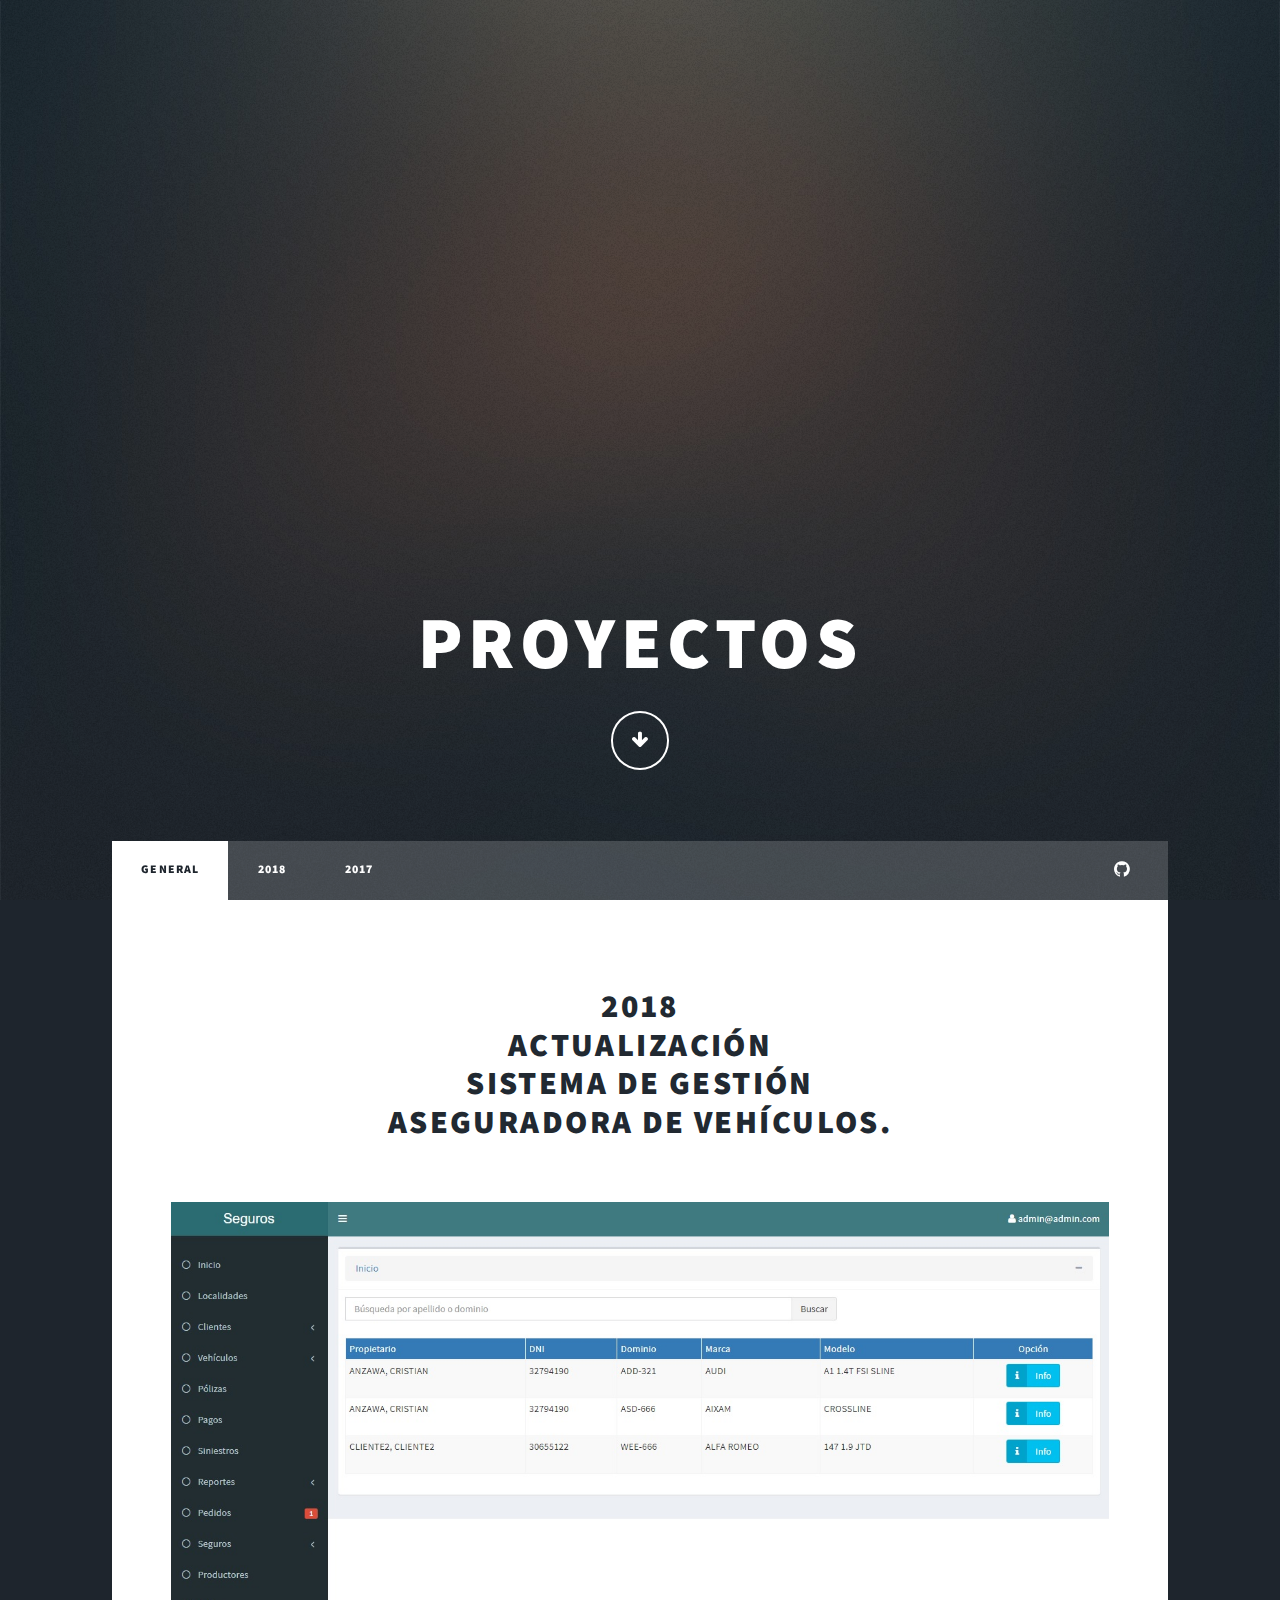
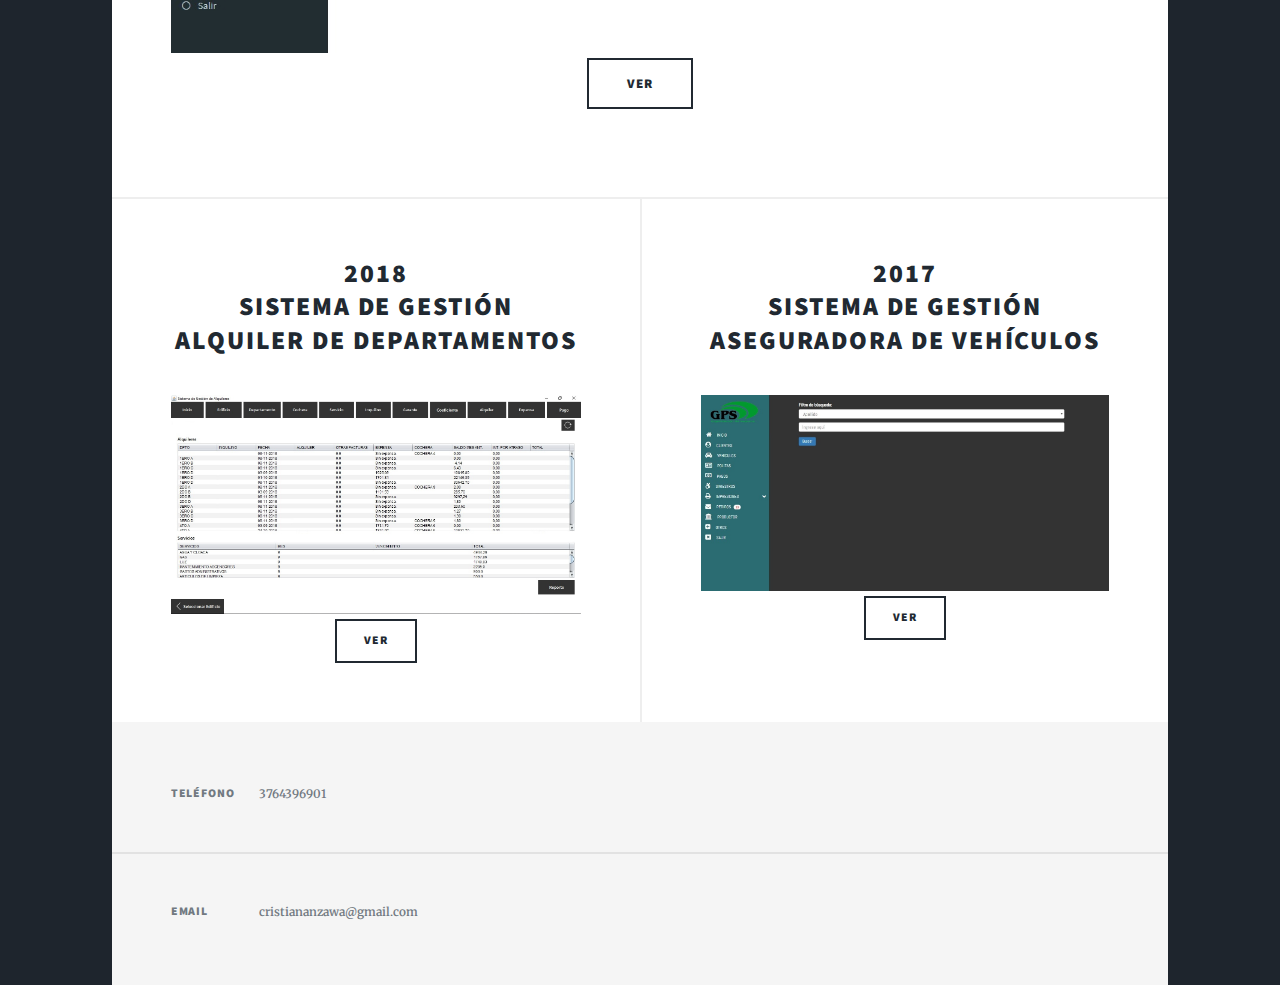
<file: index.html>
<!DOCTYPE HTML>
<html>
	<head>
		<title>Portfolio</title>
		<meta charset="utf-8" />
		<meta name="viewport" content="width=device-width, initial-scale=1, user-scalable=no" />
		<link rel="stylesheet" href="assets/css/main.css"/>
		<noscript><link rel="stylesheet" href="assets/css/noscript.css" /></noscript>
	</head>
	<body class="is-preload">
		<!-- modificadora -->
		<div id="wrapper" class="fade-in">
			<div id="intro">
				<h1>Proyectos</h1>
				<ul class="actions">
					<li><a href="#nav" class="button icon solo fa-arrow-down scrolly">Continue</a></li>
				</ul>
			</div>
			<nav id="nav">
				<ul class="links">
					<li class="active"><a href="index.html">General</a></li>
					<li><a href="pro2018.html">2018</a></li>
					<li><a href="pro2017.html">2017</a></li>
				</ul>
				<ul class="icons">
					<li><a href="https://github.com/koanz" class="icon fa-github"><span class="label">GitHub</span></a></li>
				</ul>
			</nav>
			<!-- Main -->
			<div id="main">
				<!-- Featured Post -->
				<article class="post featured">
					<header class="major">
						<h2>
							2018<br/>Actualización<br/>Sistema de Gestión<br/>Aseguradora de Vehículos.
						</h2>
					</header>
					<img class="image fit" src="images/img-proyectos/update_aseguradora/home.jpg" alt="" />
					<ul class="actions special">
						<li><a href="pro2018.html" class="button large">Ver</a></li>
					</ul>
				</article>
				<!-- Posts -->
				<section class="posts">
					<article>
						<header>
							<h2>
								2018<br/>Sistema de Gestión<br/>Alquiler de departamentos
							</h2>
						</header>
						<img class="image fit" src="images/img-proyectos/gestion_alquileres/ventana_inicio.jpg" alt="">
						<ul class="actions special">
							<li><a href="pro2018.html" class="button">Ver</a></li>
						</ul>
					</article>
					<article>
						<header>
							<h2>
								2017<br>Sistema de Gestión<br>Aseguradora de Vehículos
							</h2>
						</header>
						<img class="image fit" src="images/img-proyectos/gestion_aseguradora/ventana_inicio.jpg" alt="">
						<ul class="actions special">
							<li><a href="pro2017.html" class="button">Ver</a></li>
						</ul>
					</article>
				</section>
			</div>
			<!-- Footer -->
			<footer id="footer">
				<section class="split contact">
					<section>
						<h3>Teléfono</h3>
						<p><strong>3764396901</strong></p>
					</section>
					<section>
						<h3>Email</h3>
						<p><strong>cristiananzawa@gmail.com</strong></p>
					</section>
				</section>
			</footer>
		</div>
		<script src="assets/js/jquery.min.js"></script>
		<script src="assets/js/jquery.scrollex.min.js"></script>
		<script src="assets/js/jquery.scrolly.min.js"></script>
		<script src="assets/js/browser.min.js"></script>
		<script src="assets/js/breakpoints.min.js"></script>
		<script src="assets/js/util.js"></script>
		<script src="assets/js/main.js"></script>
	</body>
</html>
</file>
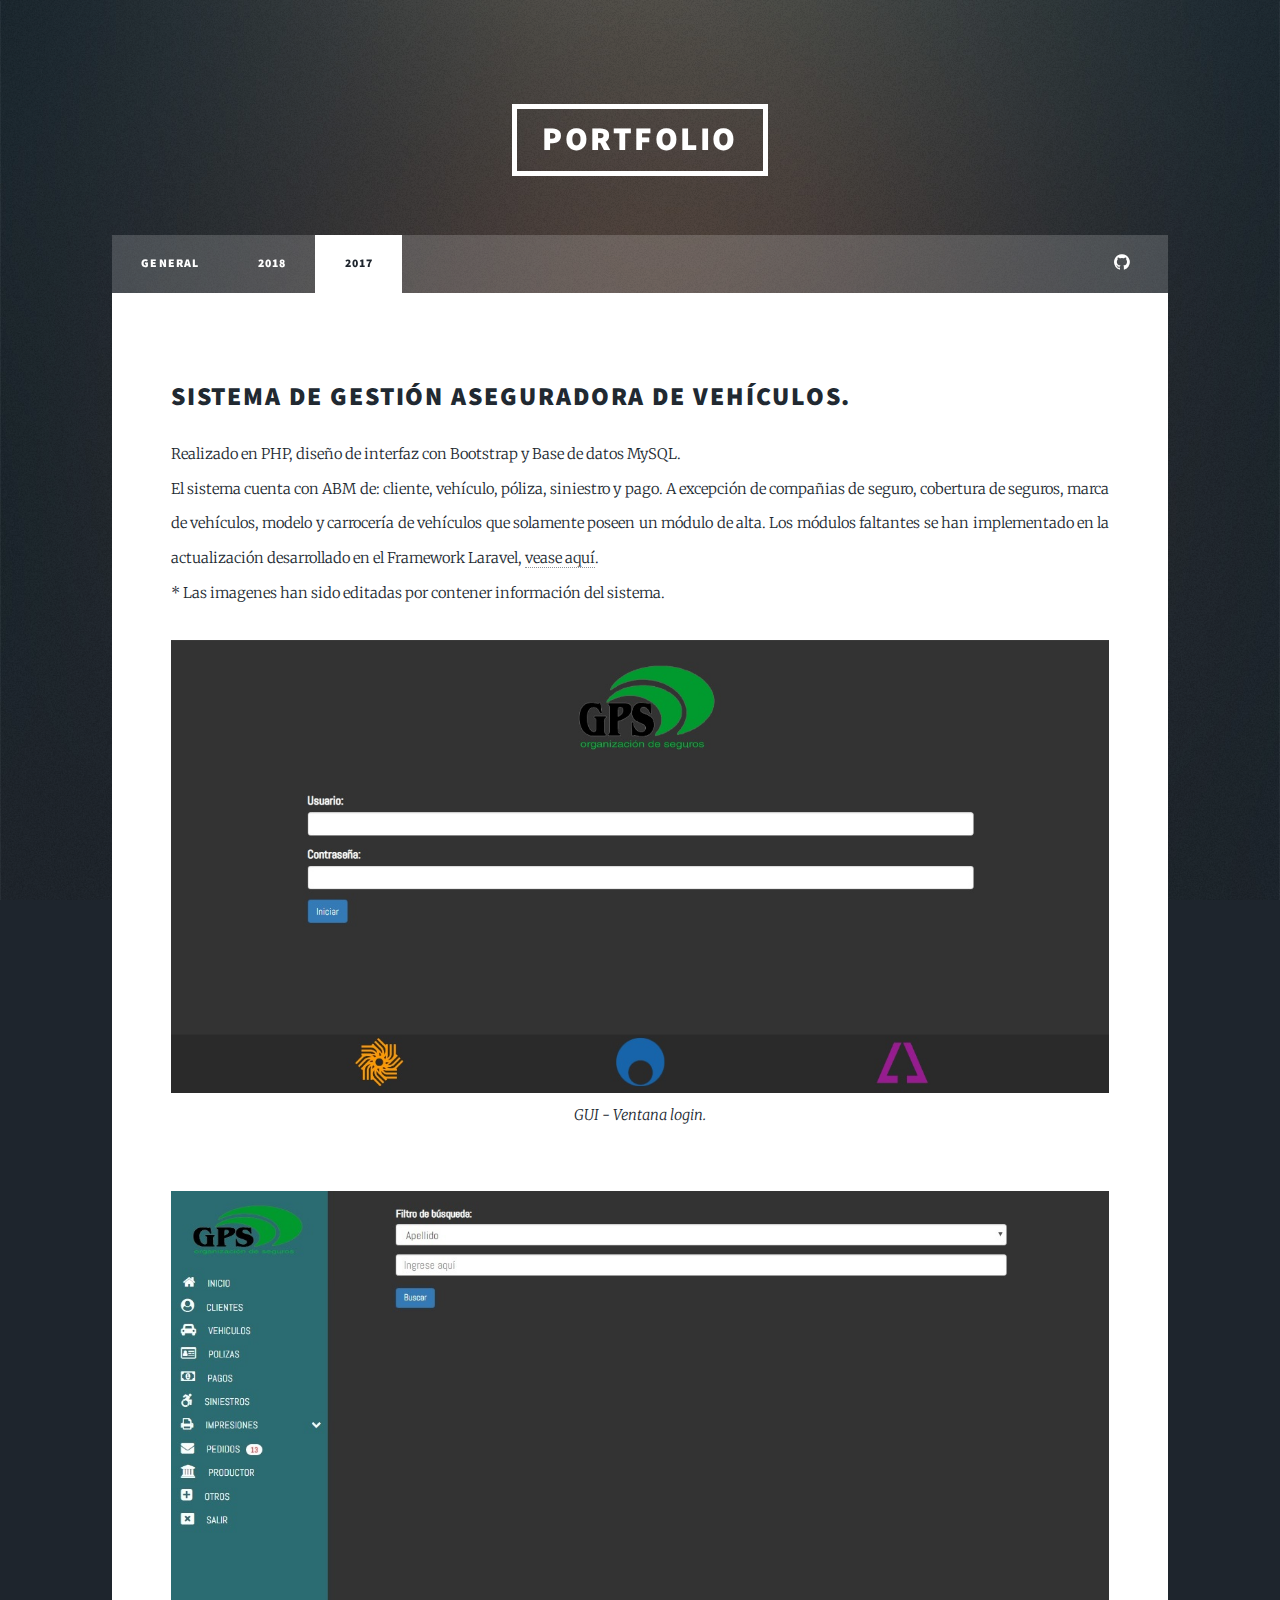
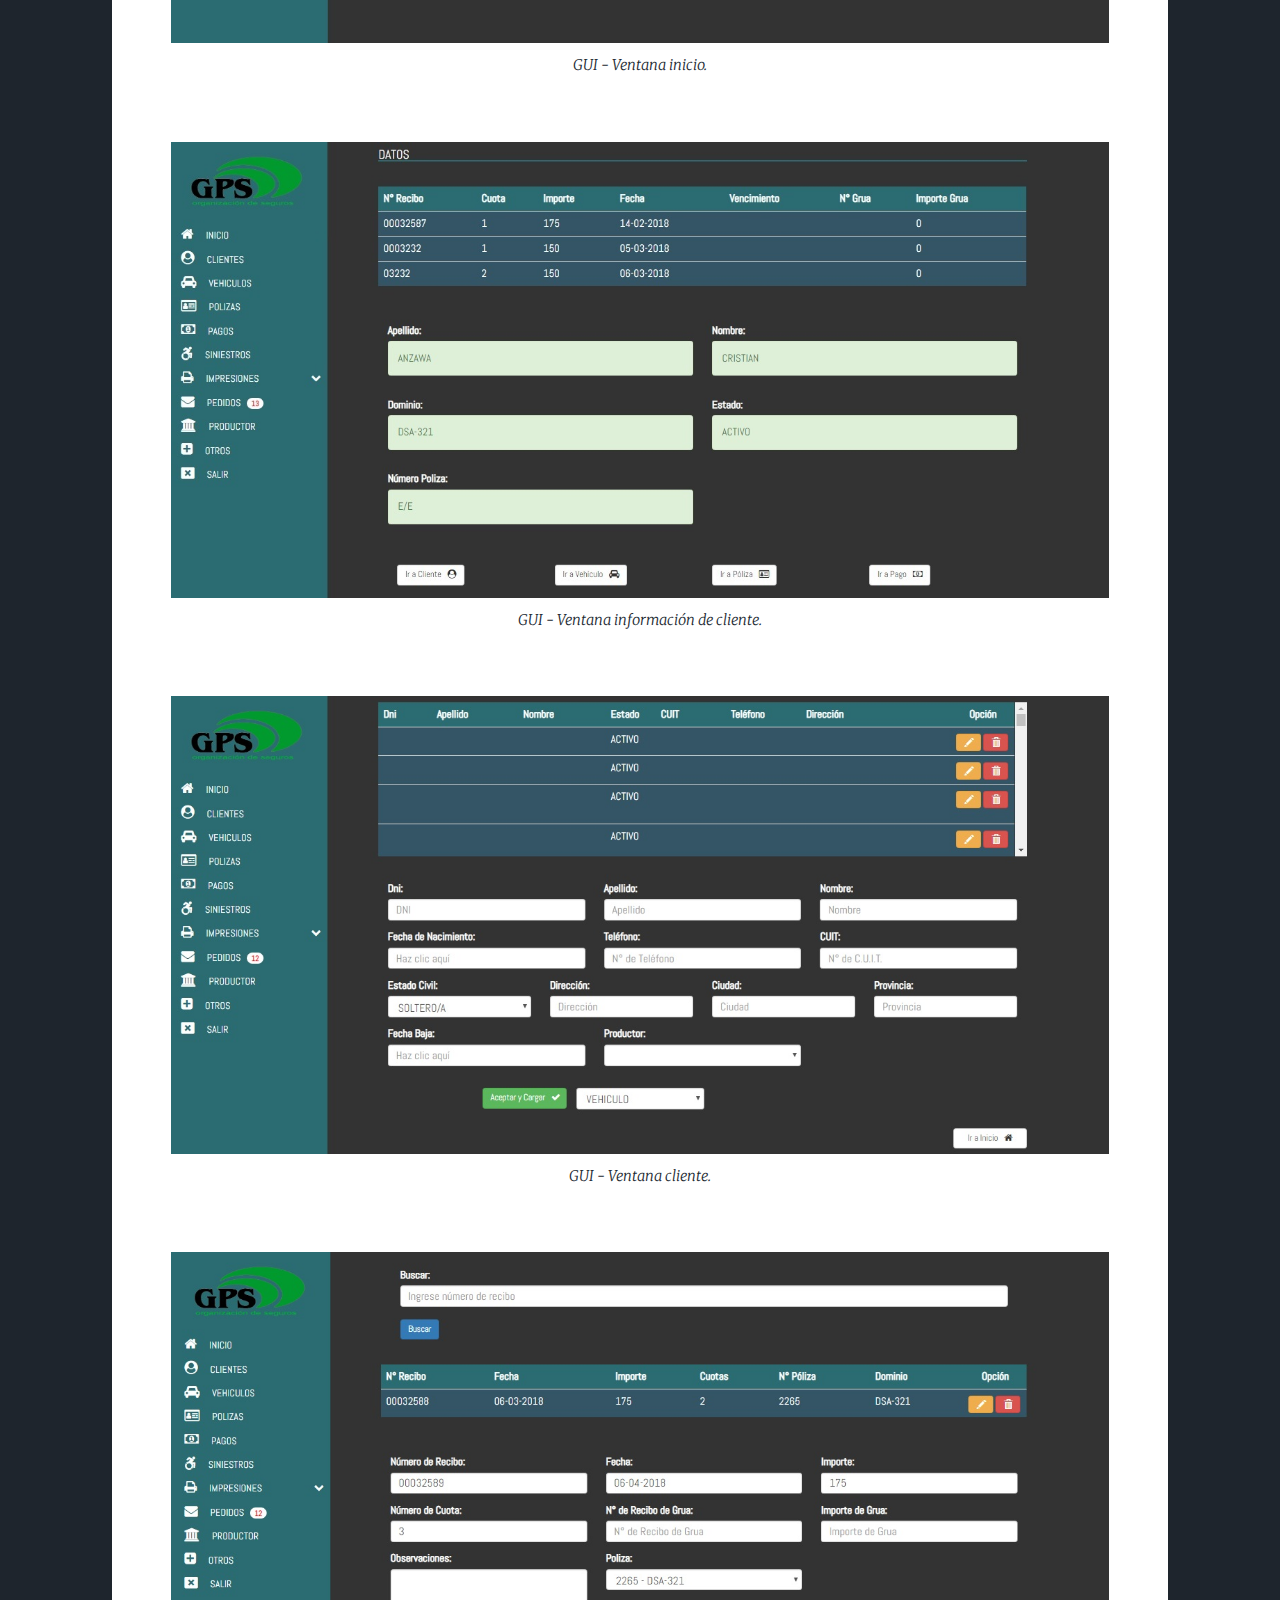
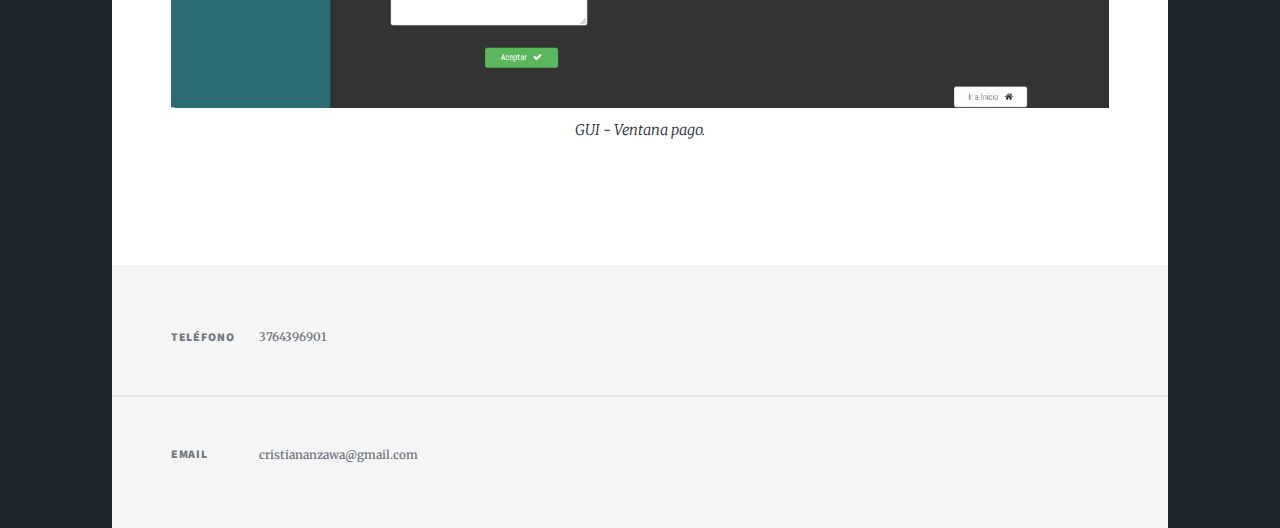
<file: pro2017.html>
<!DOCTYPE HTML>
<html>
	<head>
		<title>Portfolio - Proyectos 2017</title>
		<meta charset="utf-8" />
		<meta name="viewport" content="width=device-width, initial-scale=1, user-scalable=no" />
		<link rel="stylesheet" href="assets/css/main.css" />
		<noscript><link rel="stylesheet" href="assets/css/noscript.css" /></noscript>
	</head>
	<body class="is-preload">
		<!-- Wrapper -->
		<div id="wrapper">
			<!-- Header -->
			<header id="header">
				<a href="index.html" class="logo">Portfolio</a>
			</header>
			<!-- Nav -->
			<nav id="nav">
				<ul class="links">
					<li><a href="index.html">General</a></li>
					<li><a href="pro2018.html">2018</a></li>
					<li class="active"><a href="#">2017</a></li>
				</ul>
				<ul class="icons">
					<li><a href="https://github.com/koanz" class="icon fa-github"><span class="label">GitHub</span></a></li>
				</ul>
			</nav>
			<!-- Main -->
			<div id="main">
				<!-- Post -->
				<section class="post">
					<article class="post featured">
						<h2>Sistema de Gestión aseguradora de Vehículos.</h2>
						<p>Realizado en PHP, diseño de interfaz con Bootstrap y Base de datos MySQL.<br/>El sistema cuenta con ABM de: cliente, vehículo, póliza, siniestro y pago. A excepción de compañias de seguro, cobertura de seguros, marca de vehículos, modelo y carrocería de vehículos que solamente poseen un módulo de alta. Los módulos faltantes se han implementado en la actualización desarrollado en el Framework Laravel, <a href="pro2018.html">vease aquí</a>.<br/>* Las imagenes han sido editadas por contener información del sistema.</p>
						<div class="thumb">
							<img class="image fit" src="images/img-proyectos/gestion_aseguradora/ventana_login.jpg" alt="imagen no soportada"/>
						</div>
						<header class="major">
							<p>GUI - Ventana login.</p>
						</header>
					</article>

					<article class="post featured">
						<div class="thumb">
							<img class="image fit" src="images/img-proyectos/gestion_aseguradora/ventana_inicio.jpg" alt="imagen no soportada"/>
						</div>
						<header class="major">
							<p>GUI - Ventana inicio.</p>
						</header>
					</article>

					<article class="post featured">
						<div class="thumb">
							<img class="image fit" src="images/img-proyectos/gestion_aseguradora/ventana_info_cliente.jpg" alt="imagen no soportada"/>
						</div>
						<header class="major">
							<p>GUI - Ventana información de cliente.</p>
						</header>
					</article>

					<article class="post featured">
						<div class="thumb">
							<img class="image fit" src="images/img-proyectos/gestion_aseguradora/ventana_cliente.jpg" alt="imagen no soportada"/>
						</div>
						<header class="major">
							<p>GUI - Ventana cliente.</p>
						</header>
					</article>
					<article class="post featured">
						<div class="thumb">
							<img class="image fit" src="images/img-proyectos/gestion_aseguradora/ventana_pago.jpg" alt="imagen no soportada"/>
						</div>
						<header class="major">
							<p>GUI - Ventana pago.</p>
						</header>
					</article>
				</section>
			</div>
			<div class="box-img">
				<div class="container-box-img"></div>
			</div>
			<!-- Footer -->
			<footer id="footer">
				<section class="split contact">
					<section>
						<h3>Teléfono</h3>
						<p><strong>3764396901</strong></p>
					</section>
					<section>
						<h3>Email</h3>
						<p><strong>cristiananzawa@gmail.com</strong></p>
					</section>
				</section>
			</footer>
		</div>
		<!-- Scripts -->
		<script src="assets/js/jquery.min.js"></script>
		<script src="assets/js/jquery.scrollex.min.js"></script>
		<script src="assets/js/jquery.scrolly.min.js"></script>
		<script src="assets/js/browser.min.js"></script>
		<script src="assets/js/breakpoints.min.js"></script>
		<script src="assets/js/util.js"></script>
		<script src="assets/js/main.js"></script>
		<script src="assets/js/thumb-images.js"></script>
	</body>
</html>
</file>
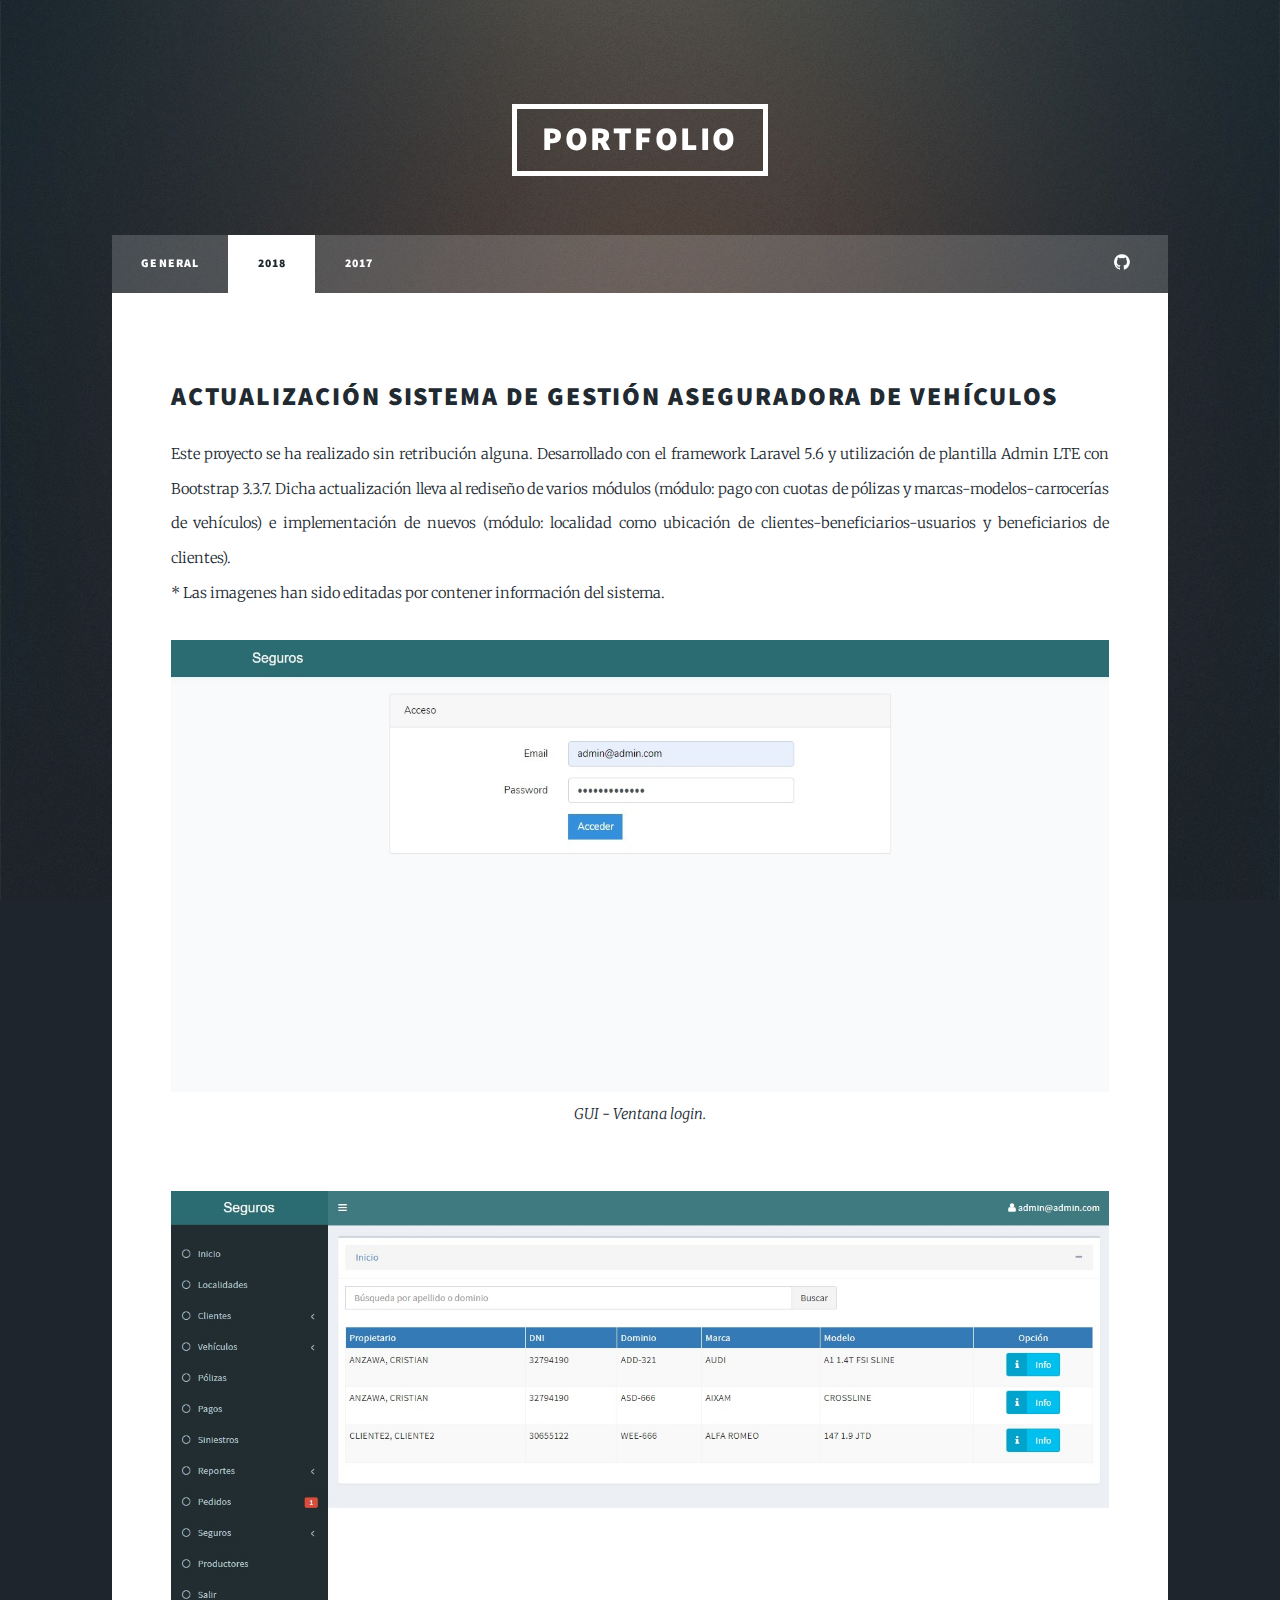
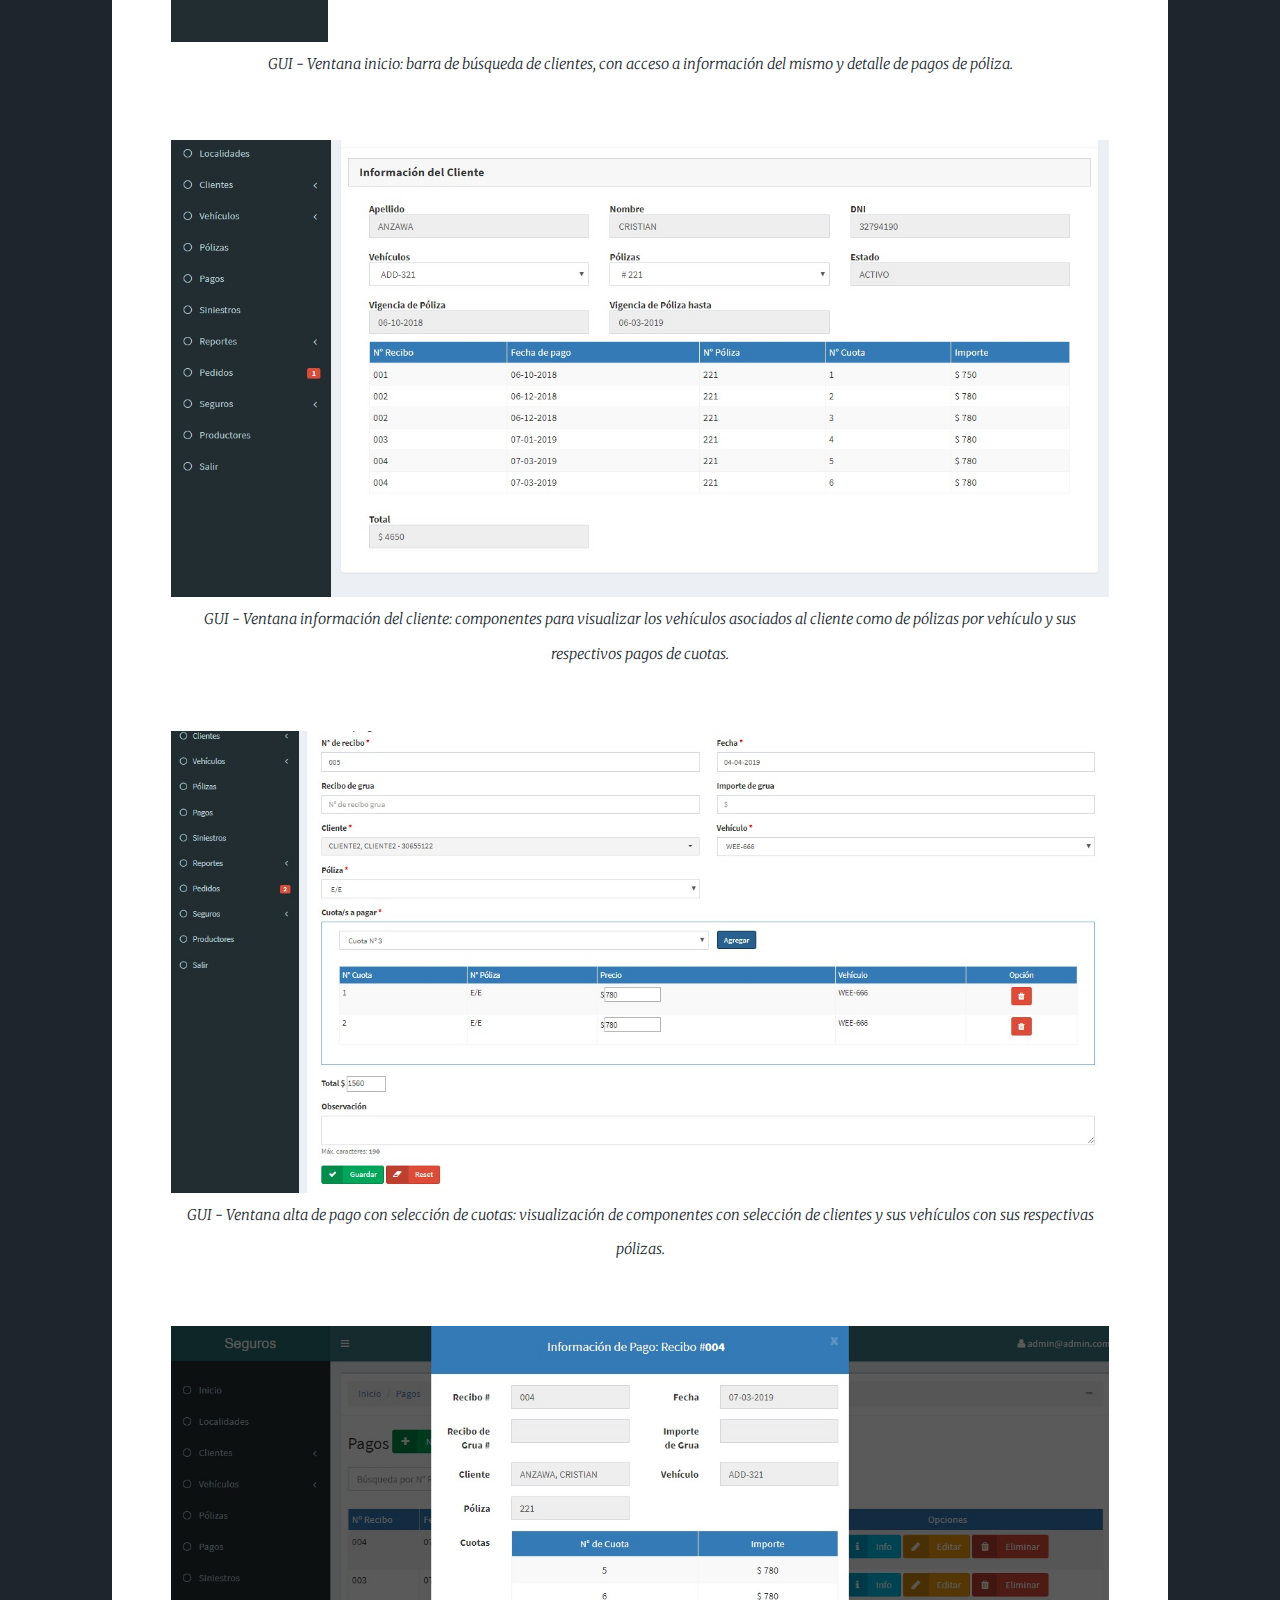
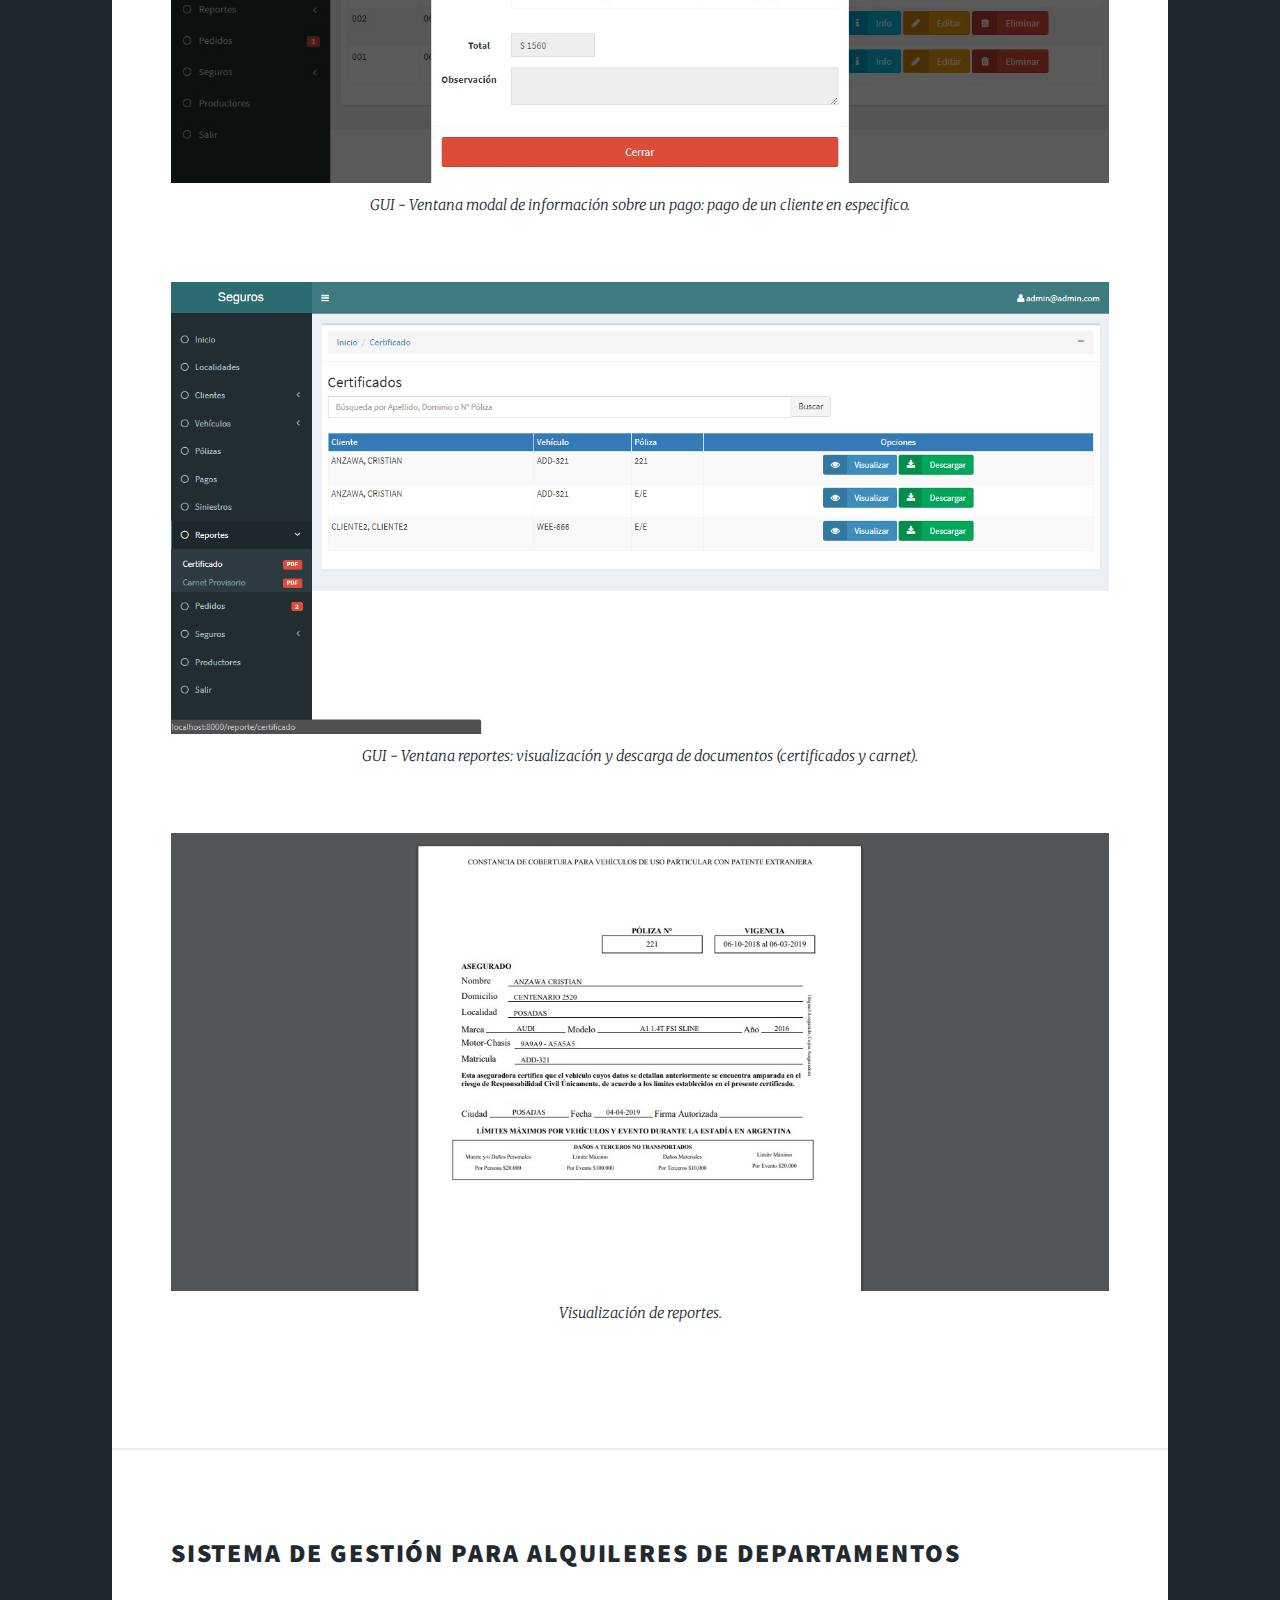
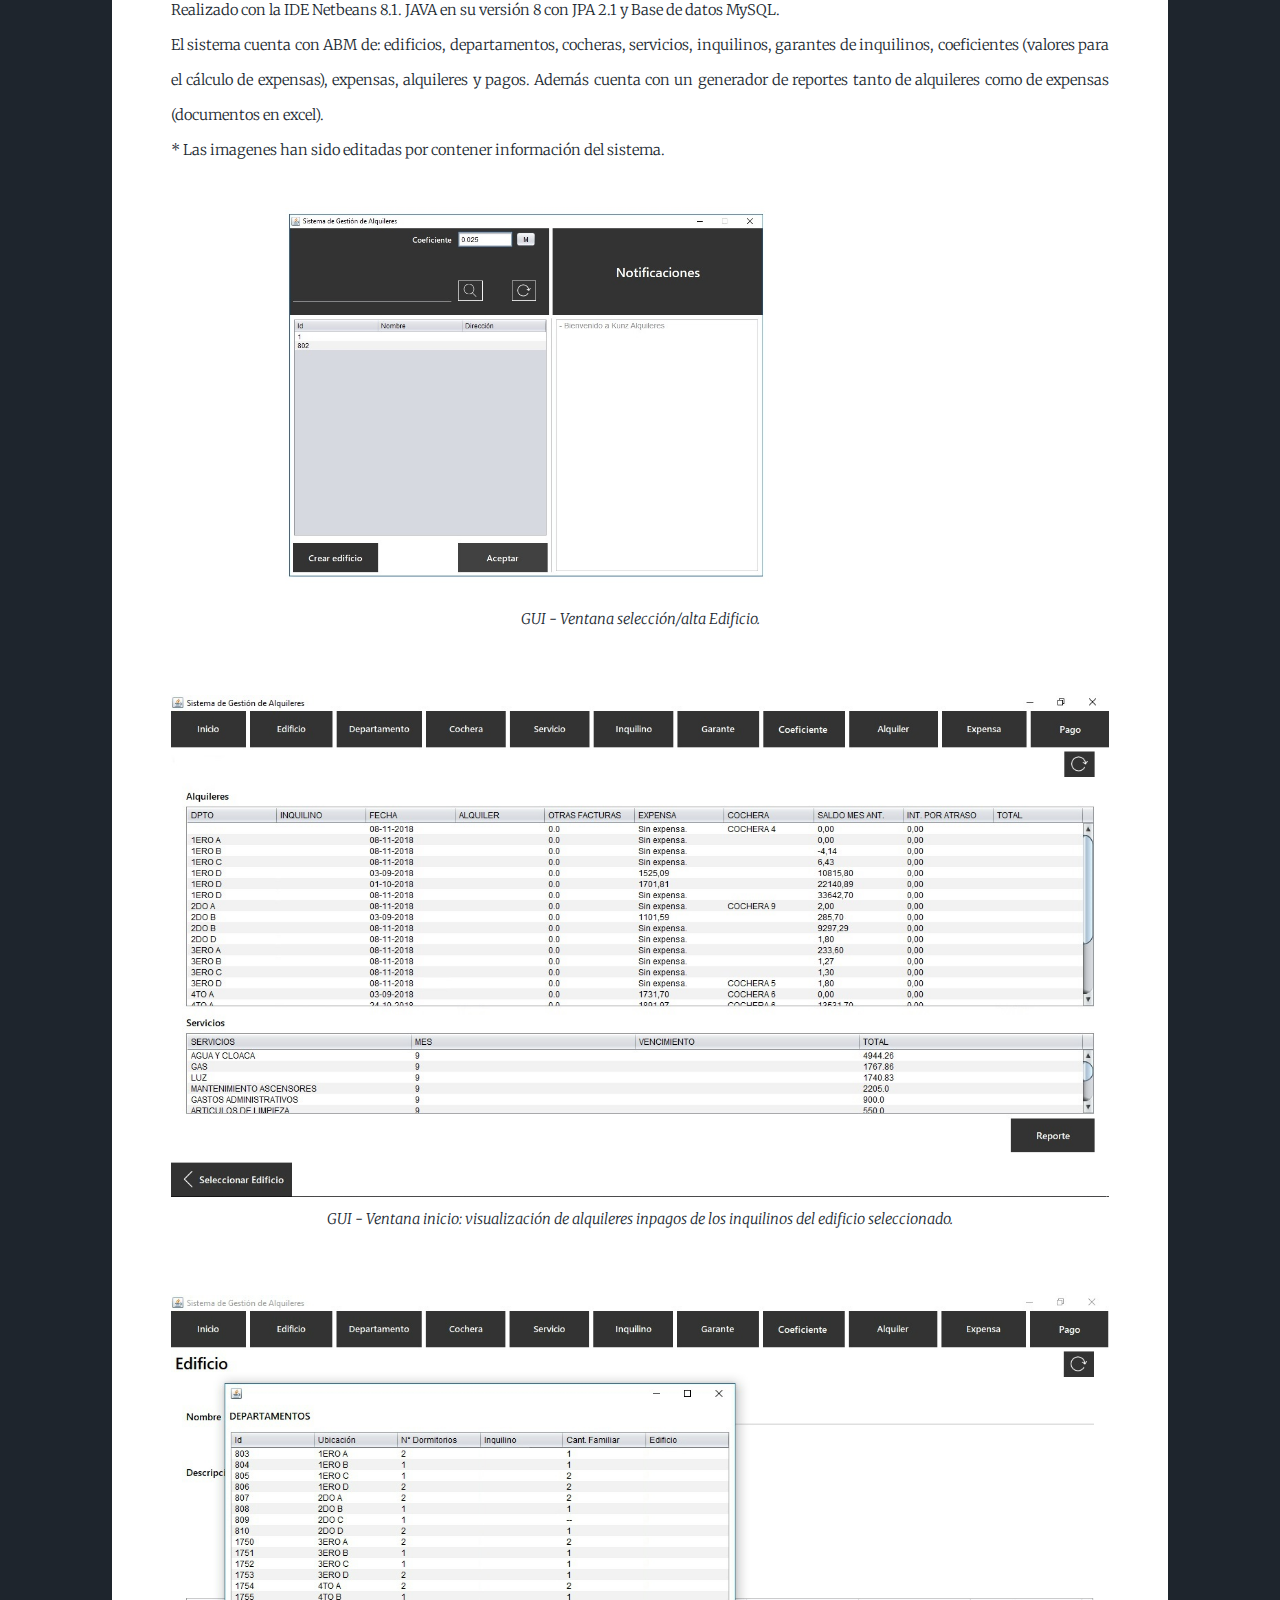
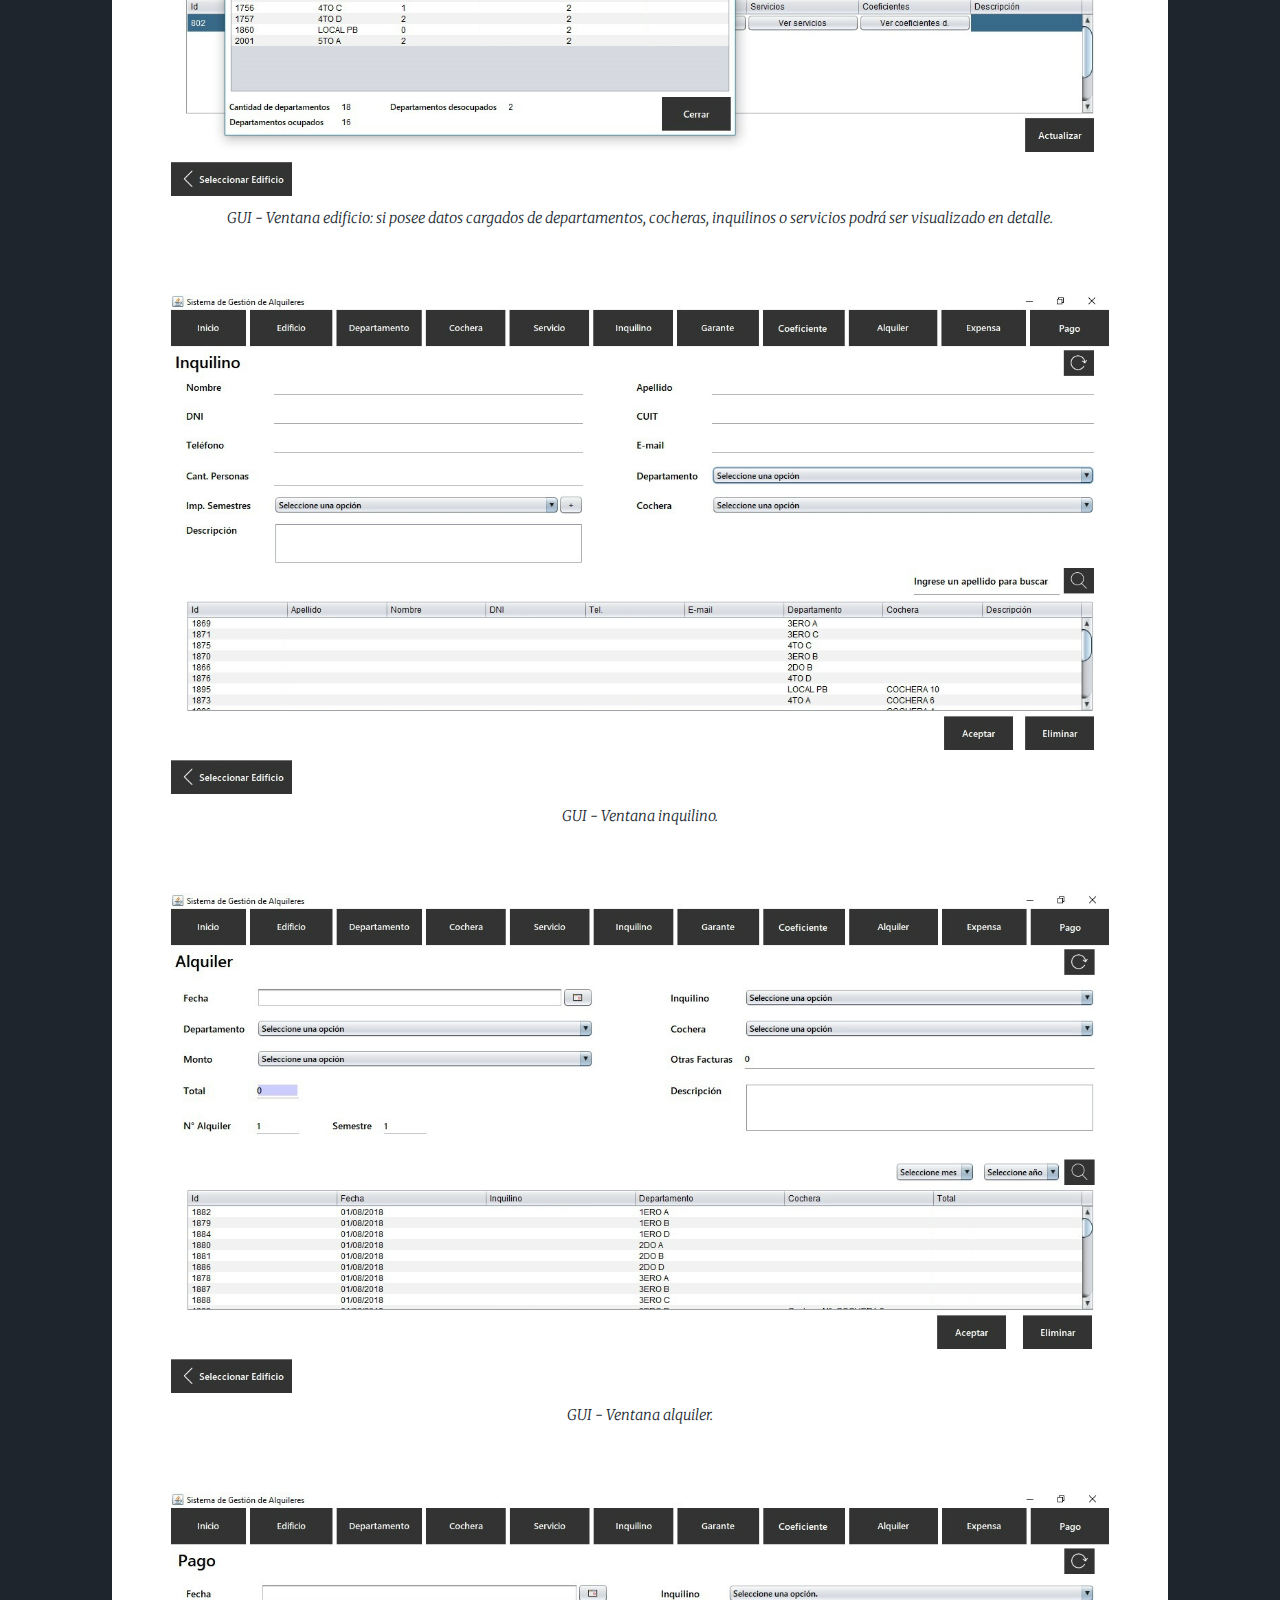
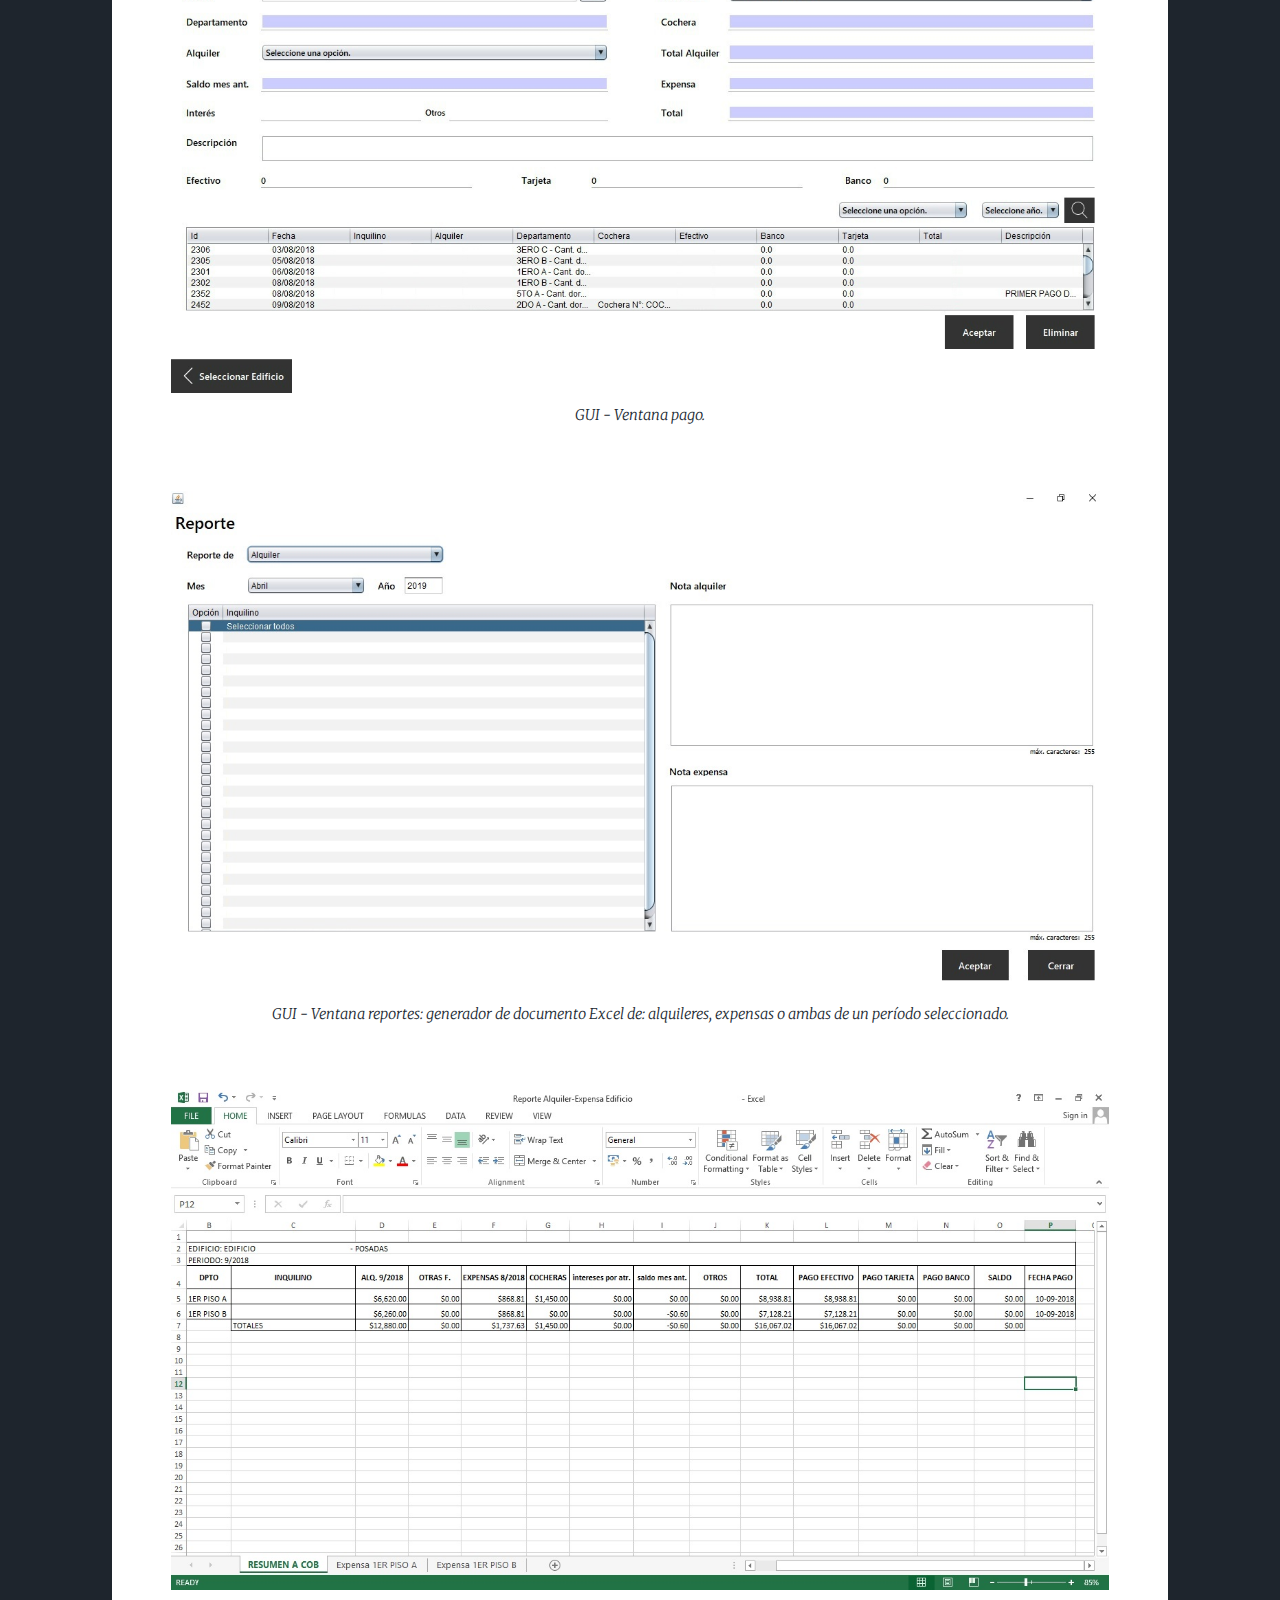
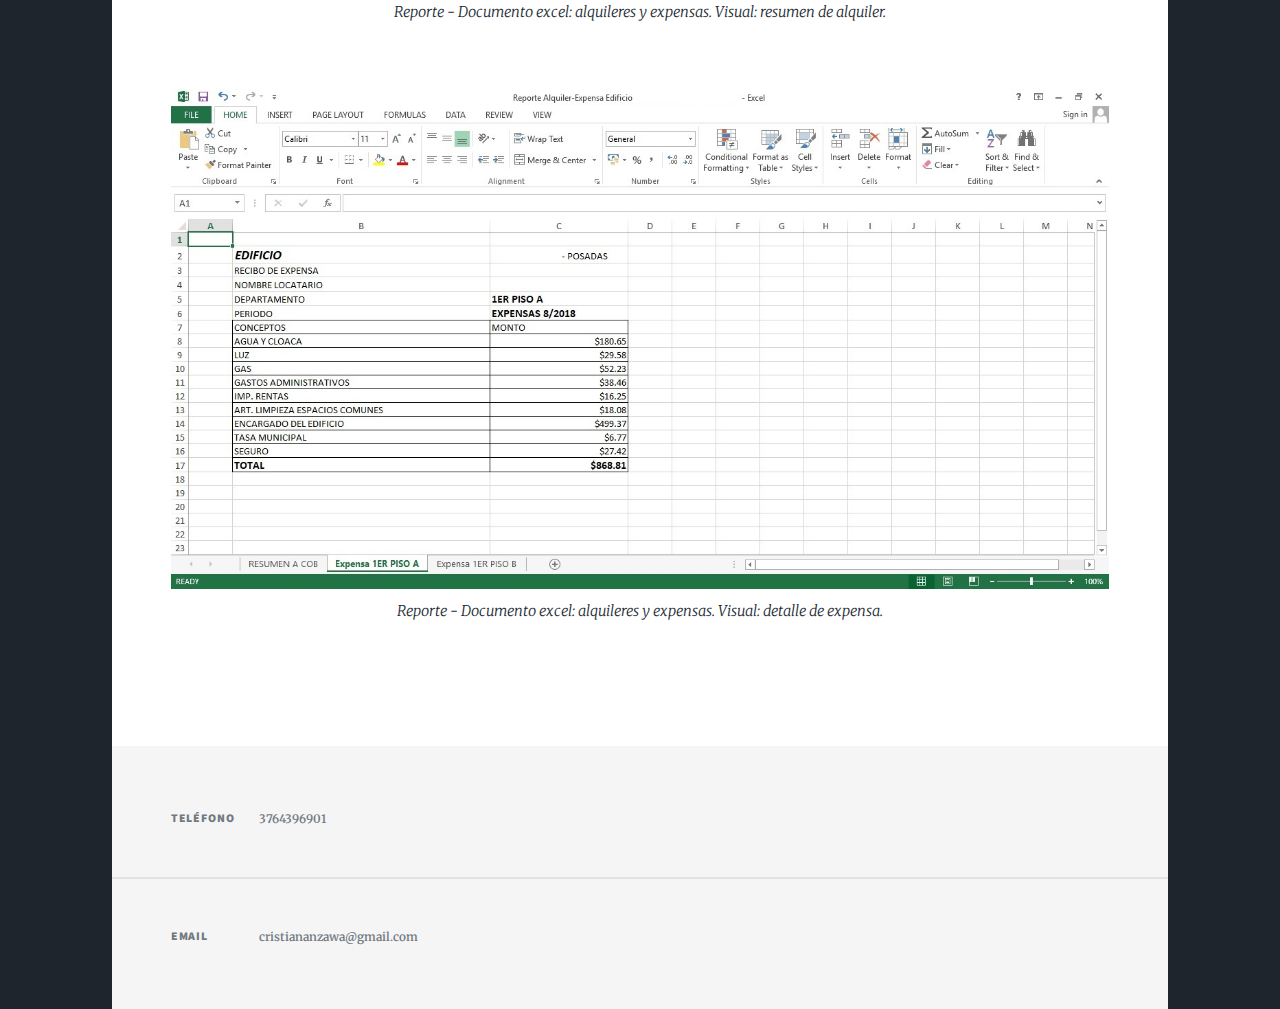
<file: pro2018.html>
<!DOCTYPE HTML>
<html>
	<head>
		<title>Portfolio - Proyectos 2018</title>
		<meta charset="utf-8" />
		<meta name="viewport" content="width=device-width, initial-scale=1, user-scalable=no" />
		<link rel="stylesheet" href="assets/css/main.css" />
		<noscript><link rel="stylesheet" href="assets/css/noscript.css" /></noscript>
	</head>
	<body class="is-preload">
		<!-- Wrapper -->
		<div id="wrapper">
			<!-- Header -->
			<header id="header">
				<a href="index.html" class="logo">Portfolio</a>
			</header>
			<!-- Nav -->
			<nav id="nav">
				<ul class="links">
					<li><a href="index.html">General</a></li>
					<li class="active"><a href="#">2018</a></li>
					<li><a href="pro2017.html">2017</a></li>
				</ul>
				<ul class="icons">
					<li><a href="https://github.com/koanz" class="icon fa-github"><span class="label">GitHub</span></a></li>
				</ul>
			</nav>
			<!-- Main -->
			<div id="main">
				<!-- Post -->
				<section class="post">
					<article class="post featured">
						<h2>Actualización Sistema de Gestión aseguradora de vehículos</h2>
						<p>Este proyecto se ha realizado sin retribución alguna. Desarrollado con el framework Laravel 5.6 y utilización de plantilla Admin LTE con Bootstrap 3.3.7. Dicha actualización lleva al rediseño de varios módulos (módulo: pago con cuotas de pólizas y marcas-modelos-carrocerías de vehículos) e implementación de nuevos (módulo: localidad como ubicación de clientes-beneficiarios-usuarios y beneficiarios de clientes).<br/>* Las imagenes han sido editadas por contener información del sistema.</p>
						<div class="thumb">
							<img class="image fit" src="images/img-proyectos/update_aseguradora/ventana_login_v2.jpg" alt="imagen no soportada"/>
						</div>
						<header class="major">
							<p>GUI - Ventana login.</p>
						</header>
					</article>

					<article class="post featured">
						<div class="thumb">
							<img class="image fit" src="images/img-proyectos/update_aseguradora/home.jpg" alt="imagen no soportada"/>
						</div>
						<header class="major">
							<p>GUI - Ventana inicio: barra de búsqueda de clientes, con acceso a información del mismo y detalle de pagos de póliza.</p>
						</header>
					</article>
					
					<article class="post featured">
						<div class="thumb">
							<img class="image fit" src="images/img-proyectos/update_aseguradora/info_cliente.jpg" alt="imagen no soportada"/>
						</div>
						<header class="major">
							<p>GUI - Ventana información del cliente: componentes para visualizar los vehículos asociados al cliente como de pólizas por vehículo y sus respectivos pagos de cuotas.</p>
						</header>
					</article>

					<article class="post featured">
						<div class="thumb">
							<img class="image fit" src="images/img-proyectos/update_aseguradora/alta_pago.jpg" alt="imagen no soportada"/>
						</div>
						<header class="major">
							<p>GUI - Ventana alta de pago con selección de cuotas: visualización de componentes con selección de clientes y sus vehículos con sus respectivas pólizas.</p>
						</header>
					</article>

					<article class="post featured">
						<div class="thumb">
							<img class="image fit" src="images/img-proyectos/update_aseguradora/info_pago.jpg" alt="imagen no soportada"/>
						</div>
						<header class="major">
							<p>GUI - Ventana modal de información sobre un pago: pago de un cliente en especifico.</p>
						</header>
					</article>

					<article class="post featured">
						<div class="thumb">
							<img class="image fit" src="images/img-proyectos/update_aseguradora/reporte.png" alt="imagen no soportada"/>
						</div>
						<header class="major">
							<p>GUI - Ventana reportes: visualización y descarga de documentos (certificados y carnet).</p>
						</header>
					</article>

					<article class="post featured">
						<div class="thumb">
							<img class="image fit" src="images/img-proyectos/update_aseguradora/reporte_pdf.jpg" alt="imagen no soportada"/>
						</div>
						<header class="major">
							<p>Visualización de reportes.</p>
						</header>
					</article>
				</section>

				<section class="post">
					<article class="post featured">
						<h2>Sistema de Gestión para Alquileres de Departamentos</h2>
						<p>Realizado con la IDE Netbeans 8.1. JAVA en su versión 8 con JPA 2.1 y Base de datos MySQL.<br/>El sistema cuenta con ABM de: edificios, departamentos, cocheras, servicios, inquilinos, garantes de inquilinos, coeficientes (valores para el cálculo de expensas), expensas, alquileres y pagos. Además cuenta con un generador de reportes tanto de alquileres como de expensas (documentos en excel).<br/>* Las imagenes han sido editadas por contener información del sistema.</p>
						<div class="thumb">
							<img class="image fit" style="width: 80%;height: 80%" src="images/img-proyectos/gestion_alquileres/ventana_seleccion_ed.jpg" alt="imagen no soportada"/>
						</div>
						<header class="major">
							<p>GUI - Ventana selección/alta Edificio.</p>
						</header>
					</article>

					<article class="post featured">
						<div class="thumb">
							<img class="image fit" src="images/img-proyectos/gestion_alquileres/ventana_inicio.jpg" alt="imagen no soportada"/>
						</div>
						<header class="major">
							<p>GUI - Ventana inicio: visualización de alquileres inpagos de los inquilinos del edificio seleccionado.</p>
						</header>
					</article>

					<article class="post featured">
						<div class="thumb">
							<img class="image fit" src="images/img-proyectos/gestion_alquileres/ventana_edificio.jpg" alt="imagen no soportada"/>
						</div>
						<header class="major">
							<p>GUI - Ventana edificio: si posee datos cargados de departamentos, cocheras, inquilinos o servicios podrá ser visualizado en detalle.</p>
						</header>
					</article>

					<article class="post featured">
						<div class="thumb">
							<img class="image fit" src="images/img-proyectos/gestion_alquileres/ventana_inquilino.jpg" alt="imagen no soportada"/>
						</div>
						<header class="major">
							<p>GUI - Ventana inquilino.</p>
						</header>
					</article>

					<article class="post featured">
						<div class="thumb">
							<img class="image fit" src="images/img-proyectos/gestion_alquileres/ventana_alquiler.jpg" alt="imagen no soportada"/>
						</div>
						<header class="major">
							<p>GUI - Ventana alquiler.</p>
						</header>
					</article>

					<article class="post featured">
						<div class="thumb">
							<img class="image fit" src="images/img-proyectos/gestion_alquileres/ventana_pago.jpg" alt="imagen no soportada"/>
						</div>
						<header class="major">
							<p>GUI - Ventana pago.</p>
						</header>
					</article>

					<article class="post featured">
						<div class="thumb">
							<img class="image fit" src="images/img-proyectos/gestion_alquileres/ventana_reportes.jpg" alt="imagen no soportada"/>
						</div>
						<header class="major">
							<p>GUI - Ventana reportes: generador de documento Excel de: alquileres, expensas o ambas de un período seleccionado.</p>
						</header>
					</article>

					<article class="post featured">
						<div class="thumb">
							<img class="image fit" src="images/img-proyectos/gestion_alquileres/reporte-alquiler-expensa.jpg" alt="imagen no soportada"/>
						</div>
						<header class="major">
							<p>Reporte - Documento excel: alquileres y expensas. Visual: resumen de alquiler.</p>
						</header>
					</article>

					<article class="post featured">
						<div class="thumb">
							<img class="image fit" src="images/img-proyectos/gestion_alquileres/reporte-alquiler-expensa-2.jpg" alt="imagen no soportada"/>
						</div>
						<header class="major">
							<p>Reporte - Documento excel: alquileres y expensas. Visual: detalle de expensa.</p>
						</header>
					</article>
				</section>
			</div>
			<div class="box-img">
				<div class="container-box-img"></div>
			</div>
			<footer id="footer">
				<section class="split contact">
					<section>
						<h3>Teléfono</h3>
						<p><strong>3764396901</strong></p>
					</section>
					<section>
						<h3>Email</h3>
						<p><strong>cristiananzawa@gmail.com</strong></p>
					</section>
				</section>
			</footer>
		</div>
		<script src="assets/js/jquery.min.js"></script>
		<script src="assets/js/jquery.scrollex.min.js"></script>
		<script src="assets/js/jquery.scrolly.min.js"></script>
		<script src="assets/js/browser.min.js"></script>
		<script src="assets/js/breakpoints.min.js"></script>
		<script src="assets/js/util.js"></script>
		<script src="assets/js/main.js"></script>
		<script src="assets/js/thumb-images.js"></script>
	</body>
</html>
</file>
<file: assets/css/main.css>
@import url(font-awesome.min.css);
@import url("https://fonts.googleapis.com/css?family=Merriweather:300,700,300italic,700italic|Source+Sans+Pro:900");

/*
	Massively by HTML5 UP
	html5up.net | @ajlkn
	Free for personal and commercial use under the CCA 3.0 license (html5up.net/license)
*/

.box-img{
	display:none;
}

.thumb{
	width: 100%;
	cursor: pointer;
}

.images{
	width: 100%;
	height: 100%;
}

.container-box-img{
	display: none;
}

html, body, div, span, applet, object,
iframe, h1, h2, h3, h4, h5, h6, p, blockquote,
pre, a, abbr, acronym, address, big, cite,
code, del, dfn, em, img, ins, kbd, q, s, samp,
small, strike, strong, sub, sup, tt, var, b,
u, i, center, dl, dt, dd, ol, ul, li, fieldset,
form, label, legend, table, caption, tbody,
tfoot, thead, tr, th, td, article, aside,
canvas, details, embed, figure, figcaption,
footer, header, hgroup, menu, nav, output, ruby,
section, summary, time, mark, audio, video {
	margin: 0;
	padding: 0;
	border: 0;
	font-size: 100%;
	font: inherit;
	vertical-align: baseline;}

article, aside, details, figcaption, figure,
footer, header, hgroup, menu, nav, section {
	display: block;}

body {
	line-height: 1;
}

ol, ul {
	list-style: none;
}

blockquote, q {
	quotes: none;
}

	blockquote:before, blockquote:after, q:before, q:after {
		content: '';
		content: none;
	}

table {
	border-collapse: collapse;
	border-spacing: 0;
}

body {
	-webkit-text-size-adjust: none;
}

mark {
	background-color: transparent;
	color: inherit;
}

input::-moz-focus-inner {
	border: 0;
	padding: 0;
}

input, select, textarea {
	-moz-appearance: none;
	-webkit-appearance: none;
	-ms-appearance: none;
	appearance: none;
}

/* Basic */

	@-ms-viewport {
		width: device-width;
	}

	body {
		-ms-overflow-style: scrollbar;
	}

	@media screen and (max-width: 480px) {

		html, body {
			min-width: 320px;
		}

	}

	html {
		box-sizing: border-box;
	}

	*, *:before, *:after {
		box-sizing: inherit;
	}

	body {
		background-color: #1e252d;
	}

		body.is-preload *, body.is-preload *:before, body.is-preload *:after {
			-moz-animation: none !important;
			-webkit-animation: none !important;
			-ms-animation: none !important;
			animation: none !important;
			-moz-transition: none !important;
			-webkit-transition: none !important;
			-ms-transition: none !important;
			transition: none !important;
		}

/* Type */

	html {
		font-size: 16pt;
	}

		@media screen and (max-width: 1680px) {

			html {
				font-size: 12pt;
			}

		}

		@media screen and (max-width: 1280px) {

			html {
				font-size: 11pt;
			}

		}

		@media screen and (max-width: 360px) {

			html {
				font-size: 10pt;
			}

		}

	body {
		color: #212931;
	}

	body, input, select, textarea {
		font-family: "Merriweather", Georgia, serif;
		font-weight: 300;
		font-size: 1rem;
		line-height: 2.375;
	}

	a {
		-moz-transition: color 0.2s ease-in-out, background-color 0.2s ease-in-out, border-color 0.2s ease-in-out, box-shadow 0.2s ease-in-out;
		-webkit-transition: color 0.2s ease-in-out, background-color 0.2s ease-in-out, border-color 0.2s ease-in-out, box-shadow 0.2s ease-in-out;
		-ms-transition: color 0.2s ease-in-out, background-color 0.2s ease-in-out, border-color 0.2s ease-in-out, box-shadow 0.2s ease-in-out;
		transition: color 0.2s ease-in-out, background-color 0.2s ease-in-out, border-color 0.2s ease-in-out, box-shadow 0.2s ease-in-out;
		border-bottom: dotted 1px;
		text-decoration: none;
	}

		a:hover {
			border-bottom-color: transparent;
		}

	strong, b {
		font-weight: 600;
	}

	em, i {
		font-style: italic;
	}

	p {
		text-align: justify;
		margin: 0 0 2rem 0;
	}

	h1, h2, h3, h4, h5, h6 {
		font-family: "Source Sans Pro", Helvetica, sans-serif;
		font-weight: 900;
		line-height: 1.5;
		letter-spacing: 0.075em;
		text-transform: uppercase;
		margin: 0 0 1rem 0;
	}

		h1 a, h2 a, h3 a, h4 a, h5 a, h6 a {
			border-bottom: 0;
			color: inherit;
			text-decoration: none;
		}

	h1 {
		font-size: 4rem;
		line-height: 1.1;
		margin: 0 0 2rem 0;
	}

	h2 {
		font-size: 1.75rem;
		line-height: 1.3;
		margin: 0 0 1.5rem 0;
	}

	h3 {
		font-size: 1.25rem;
		margin: 0 0 1.5rem 0;
	}

	h4 {
		font-size: 1rem;
	}

	h5 {
		font-size: 0.9rem;
	}

	h6 {
		font-size: 0.8rem;
	}

	sub {
		font-size: 0.8rem;
		position: relative;
		top: 0.5rem;
	}

	sup {
		font-size: 0.8rem;
		position: relative;
		top: -0.5rem;
	}

	blockquote {
		border-left: solid 4px;
		font-style: italic;
		margin: 0 0 2rem 0;
		padding: 0.5rem 0 0.5rem 2rem;
	}

	code {
		border: solid 2px;
		font-family: "Courier New", monospace;
		font-size: 0.9rem;
		margin: 0 0.25rem;
		padding: 0.25rem 0.65rem;
	}

	pre {
		-webkit-overflow-scrolling: touch;
		font-family: "Courier New", monospace;
		font-size: 0.9rem;
		margin: 0 0 2rem 0;
	}

		pre code {
			display: block;
			line-height: 1.75;
			padding: 1rem 1.5rem;
			overflow-x: auto;
		}

	hr {
		border: 0;
		border-bottom: solid 2px;
		margin: 3rem 0;
	}

		hr.major {
			margin: 5rem 0;
		}

	.align-left {
		text-align: left;
	}

	.align-center {
		text-align: center;
	}

	.align-right {
		text-align: right;
	}

	input, select, textarea {
		color: #212931;
	}

	a {
		color: #212931;
		border-bottom-color: rgba(33, 41, 49, 0.5);
	}

		a:hover {
			border-bottom-color: transparent;
			color: #18bfef !important;
		}

	strong, b {
		color: #212931;
	}

	h1, h2, h3, h4, h5, h6 {
		color: #212931;
	}

	blockquote {
		border-left-color: #eeeeee;
	}

	code {
		background: rgba(220, 220, 220, 0.25);
		border-color: #eeeeee;
	}

	hr {
		border-bottom-color: #eeeeee;
	}

/* Row */

	.row {
		display: flex;
		flex-wrap: wrap;
		box-sizing: border-box;
		align-items: stretch;
	}

		.row > * {
			box-sizing: border-box;
		}

		.row.gtr-uniform > * > :last-child {
			margin-bottom: 0;
		}

		.row.aln-left {
			justify-content: flex-start;
		}

		.row.aln-center {
			justify-content: center;
		}

		.row.aln-right {
			justify-content: flex-end;
		}

		.row.aln-top {
			align-items: flex-start;
		}

		.row.aln-middle {
			align-items: center;
		}

		.row.aln-bottom {
			align-items: flex-end;
		}

		.row > .imp {
			order: -1;
		}

		.row > .col-1 {
			width: 8.3333333333%;
		}

		.row > .off-1 {
			margin-left: 8.3333333333%;
		}

		.row > .col-2 {
			width: 16.6666666667%;
		}

		.row > .off-2 {
			margin-left: 16.6666666667%;
		}

		.row > .col-3 {
			width: 25%;
		}

		.row > .off-3 {
			margin-left: 25%;
		}

		.row > .col-4 {
			width: 33.3333333333%;
		}

		.row > .off-4 {
			margin-left: 33.3333333333%;
		}

		.row > .col-5 {
			width: 41.6666666667%;
		}

		.row > .off-5 {
			margin-left: 41.6666666667%;
		}

		.row > .col-6 {
			width: 50%;
		}

		.row > .off-6 {
			margin-left: 50%;
		}

		.row > .col-7 {
			width: 58.3333333333%;
		}

		.row > .off-7 {
			margin-left: 58.3333333333%;
		}

		.row > .col-8 {
			width: 66.6666666667%;
		}

		.row > .off-8 {
			margin-left: 66.6666666667%;
		}

		.row > .col-9 {
			width: 75%;
		}

		.row > .off-9 {
			margin-left: 75%;
		}

		.row > .col-10 {
			width: 83.3333333333%;
		}

		.row > .off-10 {
			margin-left: 83.3333333333%;
		}

		.row > .col-11 {
			width: 91.6666666667%;
		}

		.row > .off-11 {
			margin-left: 91.6666666667%;
		}

		.row > .col-12 {
			width: 100%;
		}

		.row > .off-12 {
			margin-left: 100%;
		}

		.row.gtr-0 {
			margin-top: 0;
			margin-left: 0rem;
		}

			.row.gtr-0 > * {
				padding: 0 0 0 0rem;
			}

			.row.gtr-0.gtr-uniform {
				margin-top: 0rem;
			}

				.row.gtr-0.gtr-uniform > * {
					padding-top: 0rem;
				}

		.row.gtr-25 {
			margin-top: 0;
			margin-left: -0.375rem;
		}

			.row.gtr-25 > * {
				padding: 0 0 0 0.375rem;
			}

			.row.gtr-25.gtr-uniform {
				margin-top: -0.375rem;
			}

				.row.gtr-25.gtr-uniform > * {
					padding-top: 0.375rem;
				}

		.row.gtr-50 {
			margin-top: 0;
			margin-left: -0.75rem;
		}

			.row.gtr-50 > * {
				padding: 0 0 0 0.75rem;
			}

			.row.gtr-50.gtr-uniform {
				margin-top: -0.75rem;
			}

				.row.gtr-50.gtr-uniform > * {
					padding-top: 0.75rem;
				}

		.row {
			margin-top: 0;
			margin-left: -1.5rem;
		}

			.row > * {
				padding: 0 0 0 1.5rem;
			}

			.row.gtr-uniform {
				margin-top: -1.5rem;
			}

				.row.gtr-uniform > * {
					padding-top: 1.5rem;
				}

		.row.gtr-150 {
			margin-top: 0;
			margin-left: -2.25rem;
		}

			.row.gtr-150 > * {
				padding: 0 0 0 2.25rem;
			}

			.row.gtr-150.gtr-uniform {
				margin-top: -2.25rem;
			}

				.row.gtr-150.gtr-uniform > * {
					padding-top: 2.25rem;
				}

		.row.gtr-200 {
			margin-top: 0;
			margin-left: -3rem;
		}

			.row.gtr-200 > * {
				padding: 0 0 0 3rem;
			}

			.row.gtr-200.gtr-uniform {
				margin-top: -3rem;
			}

				.row.gtr-200.gtr-uniform > * {
					padding-top: 3rem;
				}

		@media screen and (max-width: 1680px) {

			.row {
				display: flex;
				flex-wrap: wrap;
				box-sizing: border-box;
				align-items: stretch;
			}

				.row > * {
					box-sizing: border-box;
				}

				.row.gtr-uniform > * > :last-child {
					margin-bottom: 0;
				}

				.row.aln-left {
					justify-content: flex-start;
				}

				.row.aln-center {
					justify-content: center;
				}

				.row.aln-right {
					justify-content: flex-end;
				}

				.row.aln-top {
					align-items: flex-start;
				}

				.row.aln-middle {
					align-items: center;
				}

				.row.aln-bottom {
					align-items: flex-end;
				}

				.row > .imp-xlarge {
					order: -1;
				}

				.row > .col-1-xlarge {
					width: 8.3333333333%;
				}

				.row > .off-1-xlarge {
					margin-left: 8.3333333333%;
				}

				.row > .col-2-xlarge {
					width: 16.6666666667%;
				}

				.row > .off-2-xlarge {
					margin-left: 16.6666666667%;
				}

				.row > .col-3-xlarge {
					width: 25%;
				}

				.row > .off-3-xlarge {
					margin-left: 25%;
				}

				.row > .col-4-xlarge {
					width: 33.3333333333%;
				}

				.row > .off-4-xlarge {
					margin-left: 33.3333333333%;
				}

				.row > .col-5-xlarge {
					width: 41.6666666667%;
				}

				.row > .off-5-xlarge {
					margin-left: 41.6666666667%;
				}

				.row > .col-6-xlarge {
					width: 50%;
				}

				.row > .off-6-xlarge {
					margin-left: 50%;
				}

				.row > .col-7-xlarge {
					width: 58.3333333333%;
				}

				.row > .off-7-xlarge {
					margin-left: 58.3333333333%;
				}

				.row > .col-8-xlarge {
					width: 66.6666666667%;
				}

				.row > .off-8-xlarge {
					margin-left: 66.6666666667%;
				}

				.row > .col-9-xlarge {
					width: 75%;
				}

				.row > .off-9-xlarge {
					margin-left: 75%;
				}

				.row > .col-10-xlarge {
					width: 83.3333333333%;
				}

				.row > .off-10-xlarge {
					margin-left: 83.3333333333%;
				}

				.row > .col-11-xlarge {
					width: 91.6666666667%;
				}

				.row > .off-11-xlarge {
					margin-left: 91.6666666667%;
				}

				.row > .col-12-xlarge {
					width: 100%;
				}

				.row > .off-12-xlarge {
					margin-left: 100%;
				}

				.row.gtr-0 {
					margin-top: 0;
					margin-left: 0rem;
				}

					.row.gtr-0 > * {
						padding: 0 0 0 0rem;
					}

					.row.gtr-0.gtr-uniform {
						margin-top: 0rem;
					}

						.row.gtr-0.gtr-uniform > * {
							padding-top: 0rem;
						}

				.row.gtr-25 {
					margin-top: 0;
					margin-left: -0.375rem;
				}

					.row.gtr-25 > * {
						padding: 0 0 0 0.375rem;
					}

					.row.gtr-25.gtr-uniform {
						margin-top: -0.375rem;
					}

						.row.gtr-25.gtr-uniform > * {
							padding-top: 0.375rem;
						}

				.row.gtr-50 {
					margin-top: 0;
					margin-left: -0.75rem;
				}

					.row.gtr-50 > * {
						padding: 0 0 0 0.75rem;
					}

					.row.gtr-50.gtr-uniform {
						margin-top: -0.75rem;
					}

						.row.gtr-50.gtr-uniform > * {
							padding-top: 0.75rem;
						}

				.row {
					margin-top: 0;
					margin-left: -1.5rem;
				}

					.row > * {
						padding: 0 0 0 1.5rem;
					}

					.row.gtr-uniform {
						margin-top: -1.5rem;
					}

						.row.gtr-uniform > * {
							padding-top: 1.5rem;
						}

				.row.gtr-150 {
					margin-top: 0;
					margin-left: -2.25rem;
				}

					.row.gtr-150 > * {
						padding: 0 0 0 2.25rem;
					}

					.row.gtr-150.gtr-uniform {
						margin-top: -2.25rem;
					}

						.row.gtr-150.gtr-uniform > * {
							padding-top: 2.25rem;
						}

				.row.gtr-200 {
					margin-top: 0;
					margin-left: -3rem;
				}

					.row.gtr-200 > * {
						padding: 0 0 0 3rem;
					}

					.row.gtr-200.gtr-uniform {
						margin-top: -3rem;
					}

						.row.gtr-200.gtr-uniform > * {
							padding-top: 3rem;
						}

		}

		@media screen and (max-width: 1280px) {

			.row {
				display: flex;
				flex-wrap: wrap;
				box-sizing: border-box;
				align-items: stretch;
			}

				.row > * {
					box-sizing: border-box;
				}

				.row.gtr-uniform > * > :last-child {
					margin-bottom: 0;
				}

				.row.aln-left {
					justify-content: flex-start;
				}

				.row.aln-center {
					justify-content: center;
				}

				.row.aln-right {
					justify-content: flex-end;
				}

				.row.aln-top {
					align-items: flex-start;
				}

				.row.aln-middle {
					align-items: center;
				}

				.row.aln-bottom {
					align-items: flex-end;
				}

				.row > .imp-large {
					order: -1;
				}

				.row > .col-1-large {
					width: 8.3333333333%;
				}

				.row > .off-1-large {
					margin-left: 8.3333333333%;
				}

				.row > .col-2-large {
					width: 16.6666666667%;
				}

				.row > .off-2-large {
					margin-left: 16.6666666667%;
				}

				.row > .col-3-large {
					width: 25%;
				}

				.row > .off-3-large {
					margin-left: 25%;
				}

				.row > .col-4-large {
					width: 33.3333333333%;
				}

				.row > .off-4-large {
					margin-left: 33.3333333333%;
				}

				.row > .col-5-large {
					width: 41.6666666667%;
				}

				.row > .off-5-large {
					margin-left: 41.6666666667%;
				}

				.row > .col-6-large {
					width: 50%;
				}

				.row > .off-6-large {
					margin-left: 50%;
				}

				.row > .col-7-large {
					width: 58.3333333333%;
				}

				.row > .off-7-large {
					margin-left: 58.3333333333%;
				}

				.row > .col-8-large {
					width: 66.6666666667%;
				}

				.row > .off-8-large {
					margin-left: 66.6666666667%;
				}

				.row > .col-9-large {
					width: 75%;
				}

				.row > .off-9-large {
					margin-left: 75%;
				}

				.row > .col-10-large {
					width: 83.3333333333%;
				}

				.row > .off-10-large {
					margin-left: 83.3333333333%;
				}

				.row > .col-11-large {
					width: 91.6666666667%;
				}

				.row > .off-11-large {
					margin-left: 91.6666666667%;
				}

				.row > .col-12-large {
					width: 100%;
				}

				.row > .off-12-large {
					margin-left: 100%;
				}

				.row.gtr-0 {
					margin-top: 0;
					margin-left: 0rem;
				}

					.row.gtr-0 > * {
						padding: 0 0 0 0rem;
					}

					.row.gtr-0.gtr-uniform {
						margin-top: 0rem;
					}

						.row.gtr-0.gtr-uniform > * {
							padding-top: 0rem;
						}

				.row.gtr-25 {
					margin-top: 0;
					margin-left: -0.375rem;
				}

					.row.gtr-25 > * {
						padding: 0 0 0 0.375rem;
					}

					.row.gtr-25.gtr-uniform {
						margin-top: -0.375rem;
					}

						.row.gtr-25.gtr-uniform > * {
							padding-top: 0.375rem;
						}

				.row.gtr-50 {
					margin-top: 0;
					margin-left: -0.75rem;
				}

					.row.gtr-50 > * {
						padding: 0 0 0 0.75rem;
					}

					.row.gtr-50.gtr-uniform {
						margin-top: -0.75rem;
					}

						.row.gtr-50.gtr-uniform > * {
							padding-top: 0.75rem;
						}

				.row {
					margin-top: 0;
					margin-left: -1.5rem;
				}

					.row > * {
						padding: 0 0 0 1.5rem;
					}

					.row.gtr-uniform {
						margin-top: -1.5rem;
					}

						.row.gtr-uniform > * {
							padding-top: 1.5rem;
						}

				.row.gtr-150 {
					margin-top: 0;
					margin-left: -2.25rem;
				}

					.row.gtr-150 > * {
						padding: 0 0 0 2.25rem;
					}

					.row.gtr-150.gtr-uniform {
						margin-top: -2.25rem;
					}

						.row.gtr-150.gtr-uniform > * {
							padding-top: 2.25rem;
						}

				.row.gtr-200 {
					margin-top: 0;
					margin-left: -3rem;
				}

					.row.gtr-200 > * {
						padding: 0 0 0 3rem;
					}

					.row.gtr-200.gtr-uniform {
						margin-top: -3rem;
					}

						.row.gtr-200.gtr-uniform > * {
							padding-top: 3rem;
						}

		}

		@media screen and (max-width: 980px) {

			.row {
				display: flex;
				flex-wrap: wrap;
				box-sizing: border-box;
				align-items: stretch;
			}

				.row > * {
					box-sizing: border-box;
				}

				.row.gtr-uniform > * > :last-child {
					margin-bottom: 0;
				}

				.row.aln-left {
					justify-content: flex-start;
				}

				.row.aln-center {
					justify-content: center;
				}

				.row.aln-right {
					justify-content: flex-end;
				}

				.row.aln-top {
					align-items: flex-start;
				}

				.row.aln-middle {
					align-items: center;
				}

				.row.aln-bottom {
					align-items: flex-end;
				}

				.row > .imp-medium {
					order: -1;
				}

				.row > .col-1-medium {
					width: 8.3333333333%;
				}

				.row > .off-1-medium {
					margin-left: 8.3333333333%;
				}

				.row > .col-2-medium {
					width: 16.6666666667%;
				}

				.row > .off-2-medium {
					margin-left: 16.6666666667%;
				}

				.row > .col-3-medium {
					width: 25%;
				}

				.row > .off-3-medium {
					margin-left: 25%;
				}

				.row > .col-4-medium {
					width: 33.3333333333%;
				}

				.row > .off-4-medium {
					margin-left: 33.3333333333%;
				}

				.row > .col-5-medium {
					width: 41.6666666667%;
				}

				.row > .off-5-medium {
					margin-left: 41.6666666667%;
				}

				.row > .col-6-medium {
					width: 50%;
				}

				.row > .off-6-medium {
					margin-left: 50%;
				}

				.row > .col-7-medium {
					width: 58.3333333333%;
				}

				.row > .off-7-medium {
					margin-left: 58.3333333333%;
				}

				.row > .col-8-medium {
					width: 66.6666666667%;
				}

				.row > .off-8-medium {
					margin-left: 66.6666666667%;
				}

				.row > .col-9-medium {
					width: 75%;
				}

				.row > .off-9-medium {
					margin-left: 75%;
				}

				.row > .col-10-medium {
					width: 83.3333333333%;
				}

				.row > .off-10-medium {
					margin-left: 83.3333333333%;
				}

				.row > .col-11-medium {
					width: 91.6666666667%;
				}

				.row > .off-11-medium {
					margin-left: 91.6666666667%;
				}

				.row > .col-12-medium {
					width: 100%;
				}

				.row > .off-12-medium {
					margin-left: 100%;
				}

				.row.gtr-0 {
					margin-top: 0;
					margin-left: 0rem;
				}

					.row.gtr-0 > * {
						padding: 0 0 0 0rem;
					}

					.row.gtr-0.gtr-uniform {
						margin-top: 0rem;
					}

						.row.gtr-0.gtr-uniform > * {
							padding-top: 0rem;
						}

				.row.gtr-25 {
					margin-top: 0;
					margin-left: -0.375rem;
				}

					.row.gtr-25 > * {
						padding: 0 0 0 0.375rem;
					}

					.row.gtr-25.gtr-uniform {
						margin-top: -0.375rem;
					}

						.row.gtr-25.gtr-uniform > * {
							padding-top: 0.375rem;
						}

				.row.gtr-50 {
					margin-top: 0;
					margin-left: -0.75rem;
				}

					.row.gtr-50 > * {
						padding: 0 0 0 0.75rem;
					}

					.row.gtr-50.gtr-uniform {
						margin-top: -0.75rem;
					}

						.row.gtr-50.gtr-uniform > * {
							padding-top: 0.75rem;
						}

				.row {
					margin-top: 0;
					margin-left: -1.5rem;
				}

					.row > * {
						padding: 0 0 0 1.5rem;
					}

					.row.gtr-uniform {
						margin-top: -1.5rem;
					}

						.row.gtr-uniform > * {
							padding-top: 1.5rem;
						}

				.row.gtr-150 {
					margin-top: 0;
					margin-left: -2.25rem;
				}

					.row.gtr-150 > * {
						padding: 0 0 0 2.25rem;
					}

					.row.gtr-150.gtr-uniform {
						margin-top: -2.25rem;
					}

						.row.gtr-150.gtr-uniform > * {
							padding-top: 2.25rem;
						}

				.row.gtr-200 {
					margin-top: 0;
					margin-left: -3rem;
				}

					.row.gtr-200 > * {
						padding: 0 0 0 3rem;
					}

					.row.gtr-200.gtr-uniform {
						margin-top: -3rem;
					}

						.row.gtr-200.gtr-uniform > * {
							padding-top: 3rem;
						}

		}

		@media screen and (max-width: 736px) {

			.row {
				display: flex;
				flex-wrap: wrap;
				box-sizing: border-box;
				align-items: stretch;
			}

				.row > * {
					box-sizing: border-box;
				}

				.row.gtr-uniform > * > :last-child {
					margin-bottom: 0;
				}

				.row.aln-left {
					justify-content: flex-start;
				}

				.row.aln-center {
					justify-content: center;
				}

				.row.aln-right {
					justify-content: flex-end;
				}

				.row.aln-top {
					align-items: flex-start;
				}

				.row.aln-middle {
					align-items: center;
				}

				.row.aln-bottom {
					align-items: flex-end;
				}

				.row > .imp-small {
					order: -1;
				}

				.row > .col-1-small {
					width: 8.3333333333%;
				}

				.row > .off-1-small {
					margin-left: 8.3333333333%;
				}

				.row > .col-2-small {
					width: 16.6666666667%;
				}

				.row > .off-2-small {
					margin-left: 16.6666666667%;
				}

				.row > .col-3-small {
					width: 25%;
				}

				.row > .off-3-small {
					margin-left: 25%;
				}

				.row > .col-4-small {
					width: 33.3333333333%;
				}

				.row > .off-4-small {
					margin-left: 33.3333333333%;
				}

				.row > .col-5-small {
					width: 41.6666666667%;
				}

				.row > .off-5-small {
					margin-left: 41.6666666667%;
				}

				.row > .col-6-small {
					width: 50%;
				}

				.row > .off-6-small {
					margin-left: 50%;
				}

				.row > .col-7-small {
					width: 58.3333333333%;
				}

				.row > .off-7-small {
					margin-left: 58.3333333333%;
				}

				.row > .col-8-small {
					width: 66.6666666667%;
				}

				.row > .off-8-small {
					margin-left: 66.6666666667%;
				}

				.row > .col-9-small {
					width: 75%;
				}

				.row > .off-9-small {
					margin-left: 75%;
				}

				.row > .col-10-small {
					width: 83.3333333333%;
				}

				.row > .off-10-small {
					margin-left: 83.3333333333%;
				}

				.row > .col-11-small {
					width: 91.6666666667%;
				}

				.row > .off-11-small {
					margin-left: 91.6666666667%;
				}

				.row > .col-12-small {
					width: 100%;
				}

				.row > .off-12-small {
					margin-left: 100%;
				}

				.row.gtr-0 {
					margin-top: 0;
					margin-left: 0rem;
				}

					.row.gtr-0 > * {
						padding: 0 0 0 0rem;
					}

					.row.gtr-0.gtr-uniform {
						margin-top: 0rem;
					}

						.row.gtr-0.gtr-uniform > * {
							padding-top: 0rem;
						}

				.row.gtr-25 {
					margin-top: 0;
					margin-left: -0.375rem;
				}

					.row.gtr-25 > * {
						padding: 0 0 0 0.375rem;
					}

					.row.gtr-25.gtr-uniform {
						margin-top: -0.375rem;
					}

						.row.gtr-25.gtr-uniform > * {
							padding-top: 0.375rem;
						}

				.row.gtr-50 {
					margin-top: 0;
					margin-left: -0.75rem;
				}

					.row.gtr-50 > * {
						padding: 0 0 0 0.75rem;
					}

					.row.gtr-50.gtr-uniform {
						margin-top: -0.75rem;
					}

						.row.gtr-50.gtr-uniform > * {
							padding-top: 0.75rem;
						}

				.row {
					margin-top: 0;
					margin-left: -1.5rem;
				}

					.row > * {
						padding: 0 0 0 1.5rem;
					}

					.row.gtr-uniform {
						margin-top: -1.5rem;
					}

						.row.gtr-uniform > * {
							padding-top: 1.5rem;
						}

				.row.gtr-150 {
					margin-top: 0;
					margin-left: -2.25rem;
				}

					.row.gtr-150 > * {
						padding: 0 0 0 2.25rem;
					}

					.row.gtr-150.gtr-uniform {
						margin-top: -2.25rem;
					}

						.row.gtr-150.gtr-uniform > * {
							padding-top: 2.25rem;
						}

				.row.gtr-200 {
					margin-top: 0;
					margin-left: -3rem;
				}

					.row.gtr-200 > * {
						padding: 0 0 0 3rem;
					}

					.row.gtr-200.gtr-uniform {
						margin-top: -3rem;
					}

						.row.gtr-200.gtr-uniform > * {
							padding-top: 3rem;
						}

		}

		@media screen and (max-width: 480px) {

			.row {
				display: flex;
				flex-wrap: wrap;
				box-sizing: border-box;
				align-items: stretch;
			}

				.row > * {
					box-sizing: border-box;
				}

				.row.gtr-uniform > * > :last-child {
					margin-bottom: 0;
				}

				.row.aln-left {
					justify-content: flex-start;
				}

				.row.aln-center {
					justify-content: center;
				}

				.row.aln-right {
					justify-content: flex-end;
				}

				.row.aln-top {
					align-items: flex-start;
				}

				.row.aln-middle {
					align-items: center;
				}

				.row.aln-bottom {
					align-items: flex-end;
				}

				.row > .imp-xsmall {
					order: -1;
				}

				.row > .col-1-xsmall {
					width: 8.3333333333%;
				}

				.row > .off-1-xsmall {
					margin-left: 8.3333333333%;
				}

				.row > .col-2-xsmall {
					width: 16.6666666667%;
				}

				.row > .off-2-xsmall {
					margin-left: 16.6666666667%;
				}

				.row > .col-3-xsmall {
					width: 25%;
				}

				.row > .off-3-xsmall {
					margin-left: 25%;
				}

				.row > .col-4-xsmall {
					width: 33.3333333333%;
				}

				.row > .off-4-xsmall {
					margin-left: 33.3333333333%;
				}

				.row > .col-5-xsmall {
					width: 41.6666666667%;
				}

				.row > .off-5-xsmall {
					margin-left: 41.6666666667%;
				}

				.row > .col-6-xsmall {
					width: 50%;
				}

				.row > .off-6-xsmall {
					margin-left: 50%;
				}

				.row > .col-7-xsmall {
					width: 58.3333333333%;
				}

				.row > .off-7-xsmall {
					margin-left: 58.3333333333%;
				}

				.row > .col-8-xsmall {
					width: 66.6666666667%;
				}

				.row > .off-8-xsmall {
					margin-left: 66.6666666667%;
				}

				.row > .col-9-xsmall {
					width: 75%;
				}

				.row > .off-9-xsmall {
					margin-left: 75%;
				}

				.row > .col-10-xsmall {
					width: 83.3333333333%;
				}

				.row > .off-10-xsmall {
					margin-left: 83.3333333333%;
				}

				.row > .col-11-xsmall {
					width: 91.6666666667%;
				}

				.row > .off-11-xsmall {
					margin-left: 91.6666666667%;
				}

				.row > .col-12-xsmall {
					width: 100%;
				}

				.row > .off-12-xsmall {
					margin-left: 100%;
				}

				.row.gtr-0 {
					margin-top: 0;
					margin-left: 0rem;
				}

					.row.gtr-0 > * {
						padding: 0 0 0 0rem;
					}

					.row.gtr-0.gtr-uniform {
						margin-top: 0rem;
					}

						.row.gtr-0.gtr-uniform > * {
							padding-top: 0rem;
						}

				.row.gtr-25 {
					margin-top: 0;
					margin-left: -0.375rem;
				}

					.row.gtr-25 > * {
						padding: 0 0 0 0.375rem;
					}

					.row.gtr-25.gtr-uniform {
						margin-top: -0.375rem;
					}

						.row.gtr-25.gtr-uniform > * {
							padding-top: 0.375rem;
						}

				.row.gtr-50 {
					margin-top: 0;
					margin-left: -0.75rem;
				}

					.row.gtr-50 > * {
						padding: 0 0 0 0.75rem;
					}

					.row.gtr-50.gtr-uniform {
						margin-top: -0.75rem;
					}

						.row.gtr-50.gtr-uniform > * {
							padding-top: 0.75rem;
						}

				.row {
					margin-top: 0;
					margin-left: -1.5rem;
				}

					.row > * {
						padding: 0 0 0 1.5rem;
					}

					.row.gtr-uniform {
						margin-top: -1.5rem;
					}

						.row.gtr-uniform > * {
							padding-top: 1.5rem;
						}

				.row.gtr-150 {
					margin-top: 0;
					margin-left: -2.25rem;
				}

					.row.gtr-150 > * {
						padding: 0 0 0 2.25rem;
					}

					.row.gtr-150.gtr-uniform {
						margin-top: -2.25rem;
					}

						.row.gtr-150.gtr-uniform > * {
							padding-top: 2.25rem;
						}

				.row.gtr-200 {
					margin-top: 0;
					margin-left: -3rem;
				}

					.row.gtr-200 > * {
						padding: 0 0 0 3rem;
					}

					.row.gtr-200.gtr-uniform {
						margin-top: -3rem;
					}

						.row.gtr-200.gtr-uniform > * {
							padding-top: 3rem;
						}

		}

		@media screen and (max-width: 360px) {

			.row {
				display: flex;
				flex-wrap: wrap;
				box-sizing: border-box;
				align-items: stretch;
			}

				.row > * {
					box-sizing: border-box;
				}

				.row.gtr-uniform > * > :last-child {
					margin-bottom: 0;
				}

				.row.aln-left {
					justify-content: flex-start;
				}

				.row.aln-center {
					justify-content: center;
				}

				.row.aln-right {
					justify-content: flex-end;
				}

				.row.aln-top {
					align-items: flex-start;
				}

				.row.aln-middle {
					align-items: center;
				}

				.row.aln-bottom {
					align-items: flex-end;
				}

				.row > .imp-xxsmall {
					order: -1;
				}

				.row > .col-1-xxsmall {
					width: 8.3333333333%;
				}

				.row > .off-1-xxsmall {
					margin-left: 8.3333333333%;
				}

				.row > .col-2-xxsmall {
					width: 16.6666666667%;
				}

				.row > .off-2-xxsmall {
					margin-left: 16.6666666667%;
				}

				.row > .col-3-xxsmall {
					width: 25%;
				}

				.row > .off-3-xxsmall {
					margin-left: 25%;
				}

				.row > .col-4-xxsmall {
					width: 33.3333333333%;
				}

				.row > .off-4-xxsmall {
					margin-left: 33.3333333333%;
				}

				.row > .col-5-xxsmall {
					width: 41.6666666667%;
				}

				.row > .off-5-xxsmall {
					margin-left: 41.6666666667%;
				}

				.row > .col-6-xxsmall {
					width: 50%;
				}

				.row > .off-6-xxsmall {
					margin-left: 50%;
				}

				.row > .col-7-xxsmall {
					width: 58.3333333333%;
				}

				.row > .off-7-xxsmall {
					margin-left: 58.3333333333%;
				}

				.row > .col-8-xxsmall {
					width: 66.6666666667%;
				}

				.row > .off-8-xxsmall {
					margin-left: 66.6666666667%;
				}

				.row > .col-9-xxsmall {
					width: 75%;
				}

				.row > .off-9-xxsmall {
					margin-left: 75%;
				}

				.row > .col-10-xxsmall {
					width: 83.3333333333%;
				}

				.row > .off-10-xxsmall {
					margin-left: 83.3333333333%;
				}

				.row > .col-11-xxsmall {
					width: 91.6666666667%;
				}

				.row > .off-11-xxsmall {
					margin-left: 91.6666666667%;
				}

				.row > .col-12-xxsmall {
					width: 100%;
				}

				.row > .off-12-xxsmall {
					margin-left: 100%;
				}

				.row.gtr-0 {
					margin-top: 0;
					margin-left: 0rem;
				}

					.row.gtr-0 > * {
						padding: 0 0 0 0rem;
					}

					.row.gtr-0.gtr-uniform {
						margin-top: 0rem;
					}

						.row.gtr-0.gtr-uniform > * {
							padding-top: 0rem;
						}

				.row.gtr-25 {
					margin-top: 0;
					margin-left: -0.375rem;
				}

					.row.gtr-25 > * {
						padding: 0 0 0 0.375rem;
					}

					.row.gtr-25.gtr-uniform {
						margin-top: -0.375rem;
					}

						.row.gtr-25.gtr-uniform > * {
							padding-top: 0.375rem;
						}

				.row.gtr-50 {
					margin-top: 0;
					margin-left: -0.75rem;
				}

					.row.gtr-50 > * {
						padding: 0 0 0 0.75rem;
					}

					.row.gtr-50.gtr-uniform {
						margin-top: -0.75rem;
					}

						.row.gtr-50.gtr-uniform > * {
							padding-top: 0.75rem;
						}

				.row {
					margin-top: 0;
					margin-left: -1.5rem;
				}

					.row > * {
						padding: 0 0 0 1.5rem;
					}

					.row.gtr-uniform {
						margin-top: -1.5rem;
					}

						.row.gtr-uniform > * {
							padding-top: 1.5rem;
						}

				.row.gtr-150 {
					margin-top: 0;
					margin-left: -2.25rem;
				}

					.row.gtr-150 > * {
						padding: 0 0 0 2.25rem;
					}

					.row.gtr-150.gtr-uniform {
						margin-top: -2.25rem;
					}

						.row.gtr-150.gtr-uniform > * {
							padding-top: 2.25rem;
						}

				.row.gtr-200 {
					margin-top: 0;
					margin-left: -3rem;
				}

					.row.gtr-200 > * {
						padding: 0 0 0 3rem;
					}

					.row.gtr-200.gtr-uniform {
						margin-top: -3rem;
					}

						.row.gtr-200.gtr-uniform > * {
							padding-top: 3rem;
						}

		}

/* Box */

	.box {
		border: solid 2px;
		margin-bottom: 2rem;
		padding: 1.5rem;
	}

		.box > :last-child,
		.box > :last-child > :last-child,
		.box > :last-child > :last-child > :last-child {
			margin-bottom: 0;
		}

		.box.alt {
			border: 0;
			border-radius: 0;
			padding: 0;
		}

	.box {
		border-color: #eeeeee;
	}

/* Button */

	input[type="submit"],
	input[type="reset"],
	input[type="button"],
	button,
	.button {
		-moz-appearance: none;
		-webkit-appearance: none;
		-ms-appearance: none;
		appearance: none;
		-moz-transition: background-color 0.2s ease-in-out, box-shadow 0.2s ease-in-out, color 0.2s ease-in-out;
		-webkit-transition: background-color 0.2s ease-in-out, box-shadow 0.2s ease-in-out, color 0.2s ease-in-out;
		-ms-transition: background-color 0.2s ease-in-out, box-shadow 0.2s ease-in-out, color 0.2s ease-in-out;
		transition: background-color 0.2s ease-in-out, box-shadow 0.2s ease-in-out, color 0.2s ease-in-out;
		border: 0;
		border-radius: 0;
		cursor: pointer;
		display: inline-block;
		font-family: "Source Sans Pro", Helvetica, sans-serif;
		font-size: 0.8rem;
		font-weight: 900;
		letter-spacing: 0.075em;
		height: 3rem;
		line-height: 3rem;
		padding: 0 2rem;
		text-align: center;
		text-decoration: none;
		text-transform: uppercase;
		white-space: nowrap;
	}

		input[type="submit"].icon:before,
		input[type="reset"].icon:before,
		input[type="button"].icon:before,
		button.icon:before,
		.button.icon:before {
			margin-right: 0.5rem;
		}

		input[type="submit"].icon.solo,
		input[type="reset"].icon.solo,
		input[type="button"].icon.solo,
		button.icon.solo,
		.button.icon.solo {
			position: relative;
			width: 4rem;
			height: 4rem;
			line-height: 4rem;
			border-radius: 4rem;
			text-indent: 4rem;
			overflow: hidden;
			padding: 0;
			white-space: nowrap;
		}

			input[type="submit"].icon.solo:before,
			input[type="reset"].icon.solo:before,
			input[type="button"].icon.solo:before,
			button.icon.solo:before,
			.button.icon.solo:before {
				position: absolute;
				display: block;
				top: 0;
				left: 0;
				width: inherit;
				height: inherit;
				line-height: inherit;
				font-size: 1.25rem;
				margin-right: 0;
				text-align: center;
				text-indent: 0;
			}

		input[type="submit"].fit,
		input[type="reset"].fit,
		input[type="button"].fit,
		button.fit,
		.button.fit {
			width: 100%;
		}

		input[type="submit"].small,
		input[type="reset"].small,
		input[type="button"].small,
		button.small,
		.button.small {
			font-size: 0.7rem;
			height: 2.5rem;
			line-height: 2.5rem;
			padding: 0 1.5rem;
		}

		input[type="submit"].large,
		input[type="reset"].large,
		input[type="button"].large,
		button.large,
		.button.large {
			font-size: 0.9rem;
			height: 3.5rem;
			line-height: 3.5rem;
			padding: 0 2.75rem;
		}

		@media screen and (max-width: 980px) {

			input[type="submit"],
			input[type="reset"],
			input[type="button"],
			button,
			.button {
				font-size: 0.9rem;
				height: 3.25rem;
				line-height: 3.25rem;
			}

				input[type="submit"].large,
				input[type="reset"].large,
				input[type="button"].large,
				button.large,
				.button.large {
					font-size: 1rem;
					height: 3.75rem;
					line-height: 3.75rem;
				}

		}

		input[type="submit"].disabled, input[type="submit"]:disabled,
		input[type="reset"].disabled,
		input[type="reset"]:disabled,
		input[type="button"].disabled,
		input[type="button"]:disabled,
		button.disabled,
		button:disabled,
		.button.disabled,
		.button:disabled {
			pointer-events: none;
			opacity: 0.25;
		}

	input[type="submit"],
	input[type="reset"],
	input[type="button"],
	button,
	.button {
		background-color: transparent;
		box-shadow: inset 0 0 0 2px #212931;
		color: #212931 !important;
	}

		input[type="submit"]:hover,
		input[type="reset"]:hover,
		input[type="button"]:hover,
		button:hover,
		.button:hover {
			box-shadow: inset 0 0 0 2px #18bfef;
			color: #18bfef !important;
		}

		input[type="submit"].primary,
		input[type="reset"].primary,
		input[type="button"].primary,
		button.primary,
		.button.primary {
			background-color: #212931;
			box-shadow: none;
			color: #ffffff !important;
		}

			input[type="submit"].primary:hover,
			input[type="reset"].primary:hover,
			input[type="button"].primary:hover,
			button.primary:hover,
			.button.primary:hover {
				background-color: #18bfef;
			}

/* Form */

	form {
		margin: 0 0 2rem 0;
	}

		form > :last-child {
			margin-bottom: 0;
		}

		form > .fields {
			display: -moz-flex;
			display: -webkit-flex;
			display: -ms-flex;
			display: flex;
			-moz-flex-wrap: wrap;
			-webkit-flex-wrap: wrap;
			-ms-flex-wrap: wrap;
			flex-wrap: wrap;
			width: calc(100% + 3rem);
			margin: -1.5rem 0 2rem -1.5rem;
		}

			form > .fields > .field {
				-moz-flex-grow: 0;
				-webkit-flex-grow: 0;
				-ms-flex-grow: 0;
				flex-grow: 0;
				-moz-flex-shrink: 0;
				-webkit-flex-shrink: 0;
				-ms-flex-shrink: 0;
				flex-shrink: 0;
				padding: 1.5rem 0 0 1.5rem;
				width: calc(100% - 1.5rem);
			}

				form > .fields > .field.half {
					width: calc(50% - 0.75rem);
				}

				form > .fields > .field.third {
					width: calc(100%/3 - 0.5rem);
				}

				form > .fields > .field.quarter {
					width: calc(25% - 0.375rem);
				}

		@media screen and (max-width: 480px) {

			form > .fields {
				width: calc(100% + 3rem);
				margin: -1.5rem 0 2rem -1.5rem;
			}

				form > .fields > .field {
					padding: 1.5rem 0 0 1.5rem;
					width: calc(100% - 1.5rem);
				}

					form > .fields > .field.half {
						width: calc(100% - 1.5rem);
					}

					form > .fields > .field.third {
						width: calc(100% - 1.5rem);
					}

					form > .fields > .field.quarter {
						width: calc(100% - 1.5rem);
					}

		}

	label {
		display: block;
		font-family: "Source Sans Pro", Helvetica, sans-serif;
		font-weight: 900;
		line-height: 1.5;
		letter-spacing: 0.075em;
		font-size: 0.8rem;
		text-transform: uppercase;
		margin: 0 0 0.75rem 0;
	}

		@media screen and (max-width: 980px) {

			label {
				font-size: 0.9rem;
			}

		}

	input[type="text"],
	input[type="password"],
	input[type="email"],
	select,
	textarea {
		-moz-appearance: none;
		-webkit-appearance: none;
		-ms-appearance: none;
		appearance: none;
		background: transparent;
		border-radius: 0;
		border: solid 2px;
		color: inherit;
		display: block;
		outline: 0;
		padding: 0 1rem;
		text-decoration: none;
		width: 100%;
	}

		input[type="text"]:invalid,
		input[type="password"]:invalid,
		input[type="email"]:invalid,
		select:invalid,
		textarea:invalid {
			box-shadow: none;
		}

	select {
		background-size: 1.25rem;
		background-repeat: no-repeat;
		background-position: calc(100% - 1rem) center;
		height: 3rem;
		padding-right: 3rem;
		text-overflow: ellipsis;
	}

		select:focus::-ms-value {
			background-color: transparent;
		}

		select::-ms-expand {
			display: none;
		}

	input[type="text"],
	input[type="password"],
	input[type="email"],
	select {
		height: 3rem;
	}

	textarea {
		padding: 0.75rem 1rem;
	}

	input[type="checkbox"],
	input[type="radio"] {
		-moz-appearance: none;
		-webkit-appearance: none;
		-ms-appearance: none;
		appearance: none;
		display: block;
		float: left;
		margin-right: -2rem;
		opacity: 0;
		width: 1rem;
		z-index: -1;
	}

		input[type="checkbox"] + label,
		input[type="radio"] + label {
			text-decoration: none;
			cursor: pointer;
			display: inline-block;
			font-size: 1rem;
			letter-spacing: 0;
			font-family: "Merriweather", Georgia, serif;
			text-transform: none;
			font-weight: 300;
			padding-left: 2.8rem;
			padding-right: 1rem;
			position: relative;
		}

			input[type="checkbox"] + label:before,
			input[type="radio"] + label:before {
				-moz-osx-font-smoothing: grayscale;
				-webkit-font-smoothing: antialiased;
				font-family: FontAwesome;
				font-style: normal;
				font-weight: normal;
				text-transform: none !important;
			}

			input[type="checkbox"] + label:before,
			input[type="radio"] + label:before {
				border-radius: 0;
				border: solid 2px;
				content: '';
				display: inline-block;
				height: 1.8rem;
				left: 0;
				line-height: 1.725rem;
				position: absolute;
				text-align: center;
				top: -0.125rem;
				width: 1.8rem;
			}

		input[type="checkbox"]:checked + label:before,
		input[type="radio"]:checked + label:before {
			content: '\f00c';
		}

	input[type="checkbox"] + label:before {
		border-radius: 0;
	}

	input[type="radio"] + label:before {
		border-radius: 100%;
	}

	::-webkit-input-placeholder {
		opacity: 1.0;
	}

	:-moz-placeholder {
		opacity: 1.0;
	}

	::-moz-placeholder {
		opacity: 1.0;
	}

	:-ms-input-placeholder {
		opacity: 1.0;
	}

	label {
		color: #212931;
	}

	input[type="text"],
	input[type="password"],
	input[type="email"],
	select,
	textarea {
		border-color: #eeeeee;
	}

		input[type="text"]:focus,
		input[type="password"]:focus,
		input[type="email"]:focus,
		select:focus,
		textarea:focus {
			border-color: #18bfef;
		}

	select {
		background-image: url("data:image/svg+xml;charset=utf8,%3Csvg xmlns='http://www.w3.org/2000/svg' width='40' height='40' preserveAspectRatio='none' viewBox='0 0 40 40'%3E%3Cpath d='M9.4,12.3l10.4,10.4l10.4-10.4c0.2-0.2,0.5-0.4,0.9-0.4c0.3,0,0.6,0.1,0.9,0.4l3.3,3.3c0.2,0.2,0.4,0.5,0.4,0.9 c0,0.4-0.1,0.6-0.4,0.9L20.7,31.9c-0.2,0.2-0.5,0.4-0.9,0.4c-0.3,0-0.6-0.1-0.9-0.4L4.3,17.3c-0.2-0.2-0.4-0.5-0.4-0.9 c0-0.4,0.1-0.6,0.4-0.9l3.3-3.3c0.2-0.2,0.5-0.4,0.9-0.4S9.1,12.1,9.4,12.3z' fill='%23eeeeee' /%3E%3C/svg%3E");
	}

		select option {
			background-color: #ffffff;
			color: #212931;
		}

	.select-wrapper:before {
		color: #eeeeee;
	}

	input[type="checkbox"] + label,
	input[type="radio"] + label {
		color: #212931;
	}

		input[type="checkbox"] + label:before,
		input[type="radio"] + label:before {
			border-color: #eeeeee;
		}

	input[type="checkbox"]:checked + label:before,
	input[type="radio"]:checked + label:before {
		background-color: #212931;
		border-color: #212931;
		color: #ffffff;
	}

	input[type="checkbox"]:focus + label:before,
	input[type="radio"]:focus + label:before {
		border-color: #18bfef;
	}

	::-webkit-input-placeholder {
		color: #909498 !important;
	}

	:-moz-placeholder {
		color: #909498 !important;
	}

	::-moz-placeholder {
		color: #909498 !important;
	}

	:-ms-input-placeholder {
		color: #909498 !important;
	}

	.formerize-placeholder {
		color: #909498 !important;
	}

/* Icon */

	.icon {
		text-decoration: none;
		border-bottom: none;
		position: relative;
	}

		.icon:before {
			-moz-osx-font-smoothing: grayscale;
			-webkit-font-smoothing: antialiased;
			font-family: FontAwesome;
			font-style: normal;
			font-weight: normal;
			text-transform: none !important;
		}

		.icon > .label {
			display: none;
		}

/* Image */

	.image {
		border: 0;
		display: inline-block;
		position: relative;
	}

		.image img {
			display: block;
		}

		.image.left, .image.right {
			max-width: 40%;
		}

			.image.left img, .image.right img {
				width: 100%;
			}

		.image.left {
			float: left;
			margin: 0 2rem 2rem 0;
			top: 0.75rem;
		}

		.image.right {
			float: right;
			margin: 0 0 2rem 2rem;
			top: 0.75rem;
		}

		.image.fit {
			display: block;
			margin: 2.5rem 0;
			width: 100%;
			margin-bottom: 5px !important;
		}

			.image.fit:first-child {
				margin-top: 0;
			}

			.image.fit img {
				width: 100%;
			}

		.image.main {
			display: block;
			margin: 4rem 0;
			margin: 4rem 0 0 0;
			width: 100%;
		}

			.image.main:first-child {
				margin-top: 0;
			}

			.image.main img {
				width: 100%;
			}

		@media screen and (max-width: 736px) {

			.image.fit {
				margin: 2rem 0;
			}

			.image.main {
				margin: 2rem 0;
			}

		}

	a.image {
		overflow: hidden;
	}

		a.image img {
			-moz-transition: -moz-transform 0.2s ease-out;
			-webkit-transition: -webkit-transform 0.2s ease-out;
			-ms-transition: -ms-transform 0.2s ease-out;
			transition: transform 0.2s ease-out;
		}

		a.image:hover img {
			-moz-transform: scale(1.05);
			-webkit-transform: scale(1.05);
			-ms-transform: scale(1.05);
			transform: scale(1.05);
		}

/* Actions */

	ul.actions {
		display: -moz-flex;
		display: -webkit-flex;
		display: -ms-flex;
		display: flex;
		cursor: default;
		list-style: none;
		margin-left: -1rem;
		padding-left: 0;
	}

		ul.actions li {
			padding: 0 0 0 1rem;
			vertical-align: middle;
		}

		ul.actions.special {
			-moz-justify-content: center;
			-webkit-justify-content: center;
			-ms-justify-content: center;
			justify-content: center;
			width: 100%;
			margin-left: 0;
		}

			ul.actions.special li:first-child {
				padding-left: 0;
			}

		ul.actions.stacked {
			-moz-flex-direction: column;
			-webkit-flex-direction: column;
			-ms-flex-direction: column;
			flex-direction: column;
			margin-left: 0;
		}

			ul.actions.stacked li {
				padding: 1.3rem 0 0 0;
			}

				ul.actions.stacked li:first-child {
					padding-top: 0;
				}

		ul.actions.fit {
			width: calc(100% + 1rem);
		}

			ul.actions.fit li {
				-moz-flex-grow: 1;
				-webkit-flex-grow: 1;
				-ms-flex-grow: 1;
				flex-grow: 1;
				-moz-flex-shrink: 1;
				-webkit-flex-shrink: 1;
				-ms-flex-shrink: 1;
				flex-shrink: 1;
				width: 100%;
			}

				ul.actions.fit li > * {
					width: 100%;
				}

			ul.actions.fit.stacked {
				width: 100%;
			}

		@media screen and (max-width: 480px) {

			ul.actions:not(.fixed) {
				-moz-flex-direction: column;
				-webkit-flex-direction: column;
				-ms-flex-direction: column;
				flex-direction: column;
				margin-left: 0;
				width: 100% !important;
			}

				ul.actions:not(.fixed) li {
					-moz-flex-grow: 1;
					-webkit-flex-grow: 1;
					-ms-flex-grow: 1;
					flex-grow: 1;
					-moz-flex-shrink: 1;
					-webkit-flex-shrink: 1;
					-ms-flex-shrink: 1;
					flex-shrink: 1;
					padding: 1rem 0 0 0;
					text-align: center;
					width: 100%;
				}

					ul.actions:not(.fixed) li > * {
						width: 100%;
					}

					ul.actions:not(.fixed) li:first-child {
						padding-top: 0;
					}

					ul.actions:not(.fixed) li input[type="submit"],
					ul.actions:not(.fixed) li input[type="reset"],
					ul.actions:not(.fixed) li input[type="button"],
					ul.actions:not(.fixed) li button,
					ul.actions:not(.fixed) li .button {
						width: 100%;
					}

						ul.actions:not(.fixed) li input[type="submit"].icon:before,
						ul.actions:not(.fixed) li input[type="reset"].icon:before,
						ul.actions:not(.fixed) li input[type="button"].icon:before,
						ul.actions:not(.fixed) li button.icon:before,
						ul.actions:not(.fixed) li .button.icon:before {
							margin-left: -0.5rem;
						}

		}

/* Icons */

	ul.icons {
		cursor: default;
		list-style: none;
		padding-left: 0;
	}

		ul.icons li {
			display: inline-block;
			padding: 0 0.5rem 0 0;
			vertical-align: middle;
		}

			ul.icons li:last-child {
				padding-right: 0;
			}

			ul.icons li .icon:before {
				width: 2.25rem;
				height: 2.25rem;
				line-height: 2.25rem;
				display: inline-block;
				text-align: center;
				border-radius: 100%;
				font-size: 1.25rem;
			}

		ul.icons.alt li .icon:before {
			-moz-transition: color 0.2s ease-in-out, background-color 0.2s ease-in-out, border-color 0.2s ease-in-out, box-shadow 0.2s ease-in-out;
			-webkit-transition: color 0.2s ease-in-out, background-color 0.2s ease-in-out, border-color 0.2s ease-in-out, box-shadow 0.2s ease-in-out;
			-ms-transition: color 0.2s ease-in-out, background-color 0.2s ease-in-out, border-color 0.2s ease-in-out, box-shadow 0.2s ease-in-out;
			transition: color 0.2s ease-in-out, background-color 0.2s ease-in-out, border-color 0.2s ease-in-out, box-shadow 0.2s ease-in-out;
			font-size: 1rem;
		}

/* List */

	ol {
		list-style: decimal;
		margin: 0 0 2rem 0;
		padding-left: 1.25rem;
	}

		ol li {
			padding-left: 0.25rem;
		}

	ul {
		list-style: disc;
		margin: 0 0 2rem 0;
		padding-left: 1rem;
	}

		ul li {
			padding-left: 0.5rem;
		}

		ul.divided {
			list-style: none;
			padding-left: 0;
		}

			ul.divided li {
				border-top: solid 1px;
				padding: 0.5rem 0;
			}

				ul.divided li:first-child {
					border-top: 0;
					padding-top: 0;
				}

	dl {
		margin: 0 0 2rem 0;
	}

		dl dt {
			display: block;
			font-weight: 600;
			margin: 0 0 1rem 0;
		}

		dl dd {
			margin-left: 2rem;
		}

	ul.divided li {
		border-top-color: #eeeeee;
	}

	ul.icons li a.icon:hover:before {
		color: #18bfef;
	}

	ul.icons.alt li .icon:before {
		box-shadow: inset 0 0 0 2px #eeeeee;
	}

	ul.icons.alt li a.icon:hover:before {
		box-shadow: inset 0 0 0 2px #18bfef;
	}

/* Section/Article */

	section.special, article.special {
		text-align: center;
	}

	header {
		cursor: default;
	}

		header > .date {
			display: block;
			font-size: 0.8rem;
			height: 1;
			margin: 0 0 1rem 0;
			position: relative;
		}

		header > p {
			font-style: italic;
		}

		header > h1 + p {
			font-size: 1.1rem;
			margin-top: -0.5rem;
			line-height: 2;
		}

		header > h2 + p {
			font-size: 1rem;
			margin-top: -0.75rem;
		}

		header > h3 + p {
			font-size: 0.9rem;
			margin-top: -0.75rem;
		}

		header > h4 + p {
			font-size: 0.8rem;
			margin-top: -0.75rem;
		}

		header.major {
			margin: 0 0 4rem 0;
			text-align: center;
		}

			header.major > :last-child {
				margin-bottom: 0;
			}

			header.major > p {
				margin-top: 0;
				text-align: center;
			}

			header.major > .date {
				font-size: 1rem;
				margin: 0 0 4rem 0;
			}

				header.major > .date:before, header.major > .date:after {
					content: '';
					display: block;
					position: absolute;
					top: 50%;
					width: calc(50% - 6rem);
					border-top: solid 2px;
				}

				header.major > .date:before {
					left: 0;
				}

				header.major > .date:after {
					right: 0;
				}

		@media screen and (max-width: 980px) {

			header br {
				display: none;
			}

		}

		@media screen and (max-width: 736px) {

			header.major {
				margin: 0 0 2rem 0;
			}

		}

	header.major .date:before, header.major .date:after {
		border-top-color: #eeeeee;
	}

/* Table */

	.table-wrapper {
		-webkit-overflow-scrolling: touch;
		overflow-x: auto;
	}

	table {
		margin: 0 0 2rem 0;
		width: 100%;
	}

		table tbody tr {
			border: solid 1px;
			border-left: 0;
			border-right: 0;
		}

		table td {
			padding: 0.75rem 0.75rem;
		}

		table th {
			font-family: "Source Sans Pro", Helvetica, sans-serif;
			font-size: 0.8rem;
			font-weight: 900;
			letter-spacing: 0.075em;
			line-height: 1.5;
			padding: 0 0.75rem 0.75rem 0.75rem;
			text-align: left;
			text-transform: uppercase;
		}

			@media screen and (max-width: 980px) {

				table th {
					font-size: 0.9rem;
				}

			}

		table thead {
			border-bottom: solid 2px;
		}

		table tfoot {
			border-top: solid 2px;
		}

		table.alt {
			border-collapse: separate;
		}

			table.alt tbody tr td {
				border: solid 1px;
				border-left-width: 0;
				border-top-width: 0;
			}

				table.alt tbody tr td:first-child {
					border-left-width: 1px;
				}

			table.alt tbody tr:first-child td {
				border-top-width: 1px;
			}

			table.alt thead {
				border-bottom: 0;
			}

			table.alt tfoot {
				border-top: 0;
			}

	table tbody tr {
		border-color: #eeeeee;
	}

		table tbody tr:nth-child(2n + 1) {
			background-color: rgba(220, 220, 220, 0.25);
		}

	table th {
		color: #212931;
	}

	table thead {
		border-bottom-color: #eeeeee;
	}

	table tfoot {
		border-top-color: #eeeeee;
	}

	table.alt tbody tr td {
		border-color: #eeeeee;
	}

/* Pagination */

	.pagination {
		display: -moz-inline-flex;
		display: -webkit-inline-flex;
		display: -ms-inline-flex;
		display: inline-flex;
		-moz-user-select: none;
		-webkit-user-select: none;
		-ms-user-select: none;
		user-select: none;
		cursor: default;
		list-style: none;
		margin: 0 0 2rem 2px;
		padding: 0;
	}

		.pagination a, .pagination span {
			-moz-transition: background-color 0.2s ease-in-out, border-color 0.2s ease-in-out, box-shadow 0.2s ease-in-out, color 0.2s ease-in-out;
			-webkit-transition: background-color 0.2s ease-in-out, border-color 0.2s ease-in-out, box-shadow 0.2s ease-in-out, color 0.2s ease-in-out;
			-ms-transition: background-color 0.2s ease-in-out, border-color 0.2s ease-in-out, box-shadow 0.2s ease-in-out, color 0.2s ease-in-out;
			transition: background-color 0.2s ease-in-out, border-color 0.2s ease-in-out, box-shadow 0.2s ease-in-out, color 0.2s ease-in-out;
			border: solid 2px;
			display: inline-block;
			font-family: "Source Sans Pro", Helvetica, sans-serif;
			font-size: 0.8rem;
			font-weight: 900;
			height: 3rem;
			letter-spacing: 0.075em;
			line-height: calc(3rem - 4px);
			margin-left: -2px;
			min-width: 3rem;
			position: relative;
			text-align: center;
			text-decoration: none;
			text-transform: uppercase;
		}

		.pagination .next, .pagination .previous {
			text-decoration: none;
			padding: 0 1.75rem;
		}

			.pagination .next:before, .pagination .previous:before {
				-moz-osx-font-smoothing: grayscale;
				-webkit-font-smoothing: antialiased;
				font-family: FontAwesome;
				font-style: normal;
				font-weight: normal;
				text-transform: none !important;
			}

			.pagination .next:before, .pagination .previous:before {
				display: inline-block;
				color: inherit !important;
			}

		.pagination .previous:before {
			content: '\f104';
			margin-right: 0.9375em;
		}

		.pagination .next:before {
			content: '\f105';
			float: right;
			margin-left: 0.9375em;
		}

		@media screen and (max-width: 980px) {

			.pagination a, .pagination span {
				font-size: 0.9rem;
			}

		}

		@media screen and (max-width: 480px) {

			.pagination .page, .pagination .extra {
				display: none;
			}

		}

	.pagination a, .pagination span {
		border-color: #eeeeee;
	}

	.pagination a {
		color: #212931 !important;
	}

		.pagination a:hover {
			color: #18bfef !important;
			border-color: #18bfef;
			z-index: 1;
		}

			.pagination a:hover + a, .pagination a:hover + span {
				border-left-color: #18bfef;
			}

		.pagination a.active {
			background-color: #eeeeee;
		}

	.pagination span {
		color: #eeeeee;
	}

/* Wrapper */

	#wrapper {
		-moz-transition: opacity 0.5s ease;
		-webkit-transition: opacity 0.5s ease;
		-ms-transition: opacity 0.5s ease;
		transition: opacity 0.5s ease;
		position: relative;
		z-index: 1;
		overflow: hidden;
	}

		#wrapper > .bg {
			position: absolute;
			top: 0;
			left: 0;
			width: 100%;
			height: 100%;
			background-color: #212931;
			background-image: url("../../images/overlay.png"), linear-gradient(0deg, rgba(0, 0, 0, 0.1), rgba(0, 0, 0, 0.1)), url("../../images/bg.jpg");
			background-size: auto,								auto,														100% auto;
			background-position: center,								center,														top center;
			background-repeat: repeat,								no-repeat,													no-repeat;
			background-attachment: scroll,								scroll,														scroll;
			z-index: -1;
		}

			#wrapper > .bg.fixed {
				position: fixed;
				width: 100vw;
				height: 100vh;
			}

		#wrapper.fade-in:before {
			pointer-events: none;
			-moz-transition: opacity 1s ease-in-out;
			-webkit-transition: opacity 1s ease-in-out;
			-ms-transition: opacity 1s ease-in-out;
			transition: opacity 1s ease-in-out;
			-moz-transition-delay: 0.75s;
			-webkit-transition-delay: 0.75s;
			-ms-transition-delay: 0.75s;
			transition-delay: 0.75s;
			background: #1e252d;
			content: '';
			display: block;
			height: 100%;
			left: 0;
			opacity: 0;
			position: fixed;
			top: 0;
			width: 100%;
		}

		body.is-preload #wrapper.fade-in:before {
			opacity: 1;
		}

		@media screen and (orientation: portrait) {

			#wrapper > .bg {
				background-size: auto,								auto,														auto 175%;
			}

		}

/* Intro */

	#intro {
		color: #ffffff;
		padding: 8rem 4rem 6rem 4rem ;
		-moz-align-items: center;
		-webkit-align-items: center;
		-ms-align-items: center;
		align-items: center;
		display: -moz-flex;
		display: -webkit-flex;
		display: -ms-flex;
		display: flex;
		-moz-flex-direction: column;
		-webkit-flex-direction: column;
		-ms-flex-direction: column;
		flex-direction: column;
		-moz-justify-content: -moz-flex-end;
		-webkit-justify-content: -webkit-flex-end;
		-ms-justify-content: -ms-flex-end;
		justify-content: flex-end;
		-moz-transition: opacity 1s ease, -moz-transform 1s ease;
		-webkit-transition: opacity 1s ease, -webkit-transform 1s ease;
		-ms-transition: opacity 1s ease, -ms-transform 1s ease;
		transition: opacity 1s ease, transform 1s ease;
		position: relative;
		cursor: default;
		text-align: center;
		z-index: 1;
		min-height: 100vh;
	}

		#intro input, #intro select, #intro textarea {
			color: #ffffff;
		}

		#intro a {
			color: #ffffff;
			border-bottom-color: rgba(255, 255, 255, 0.5);
		}

			#intro a:hover {
				border-bottom-color: transparent;
				color: #18bfef !important;
			}

		#intro strong, #intro b {
			color: #ffffff;
		}

		#intro h1, #intro h2, #intro h3, #intro h4, #intro h5, #intro h6 {
			color: #ffffff;
		}

		#intro blockquote {
			border-left-color: #ffffff;
		}

		#intro code {
			background: rgba(255, 255, 255, 0.075);
			border-color: #ffffff;
		}

		#intro hr {
			border-bottom-color: #ffffff;
		}

		#intro input[type="submit"],
		#intro input[type="reset"],
		#intro input[type="button"],
		#intro button,
		#intro .button {
			background-color: transparent;
			box-shadow: inset 0 0 0 2px #ffffff;
			color: #ffffff !important;
		}

			#intro input[type="submit"]:hover,
			#intro input[type="reset"]:hover,
			#intro input[type="button"]:hover,
			#intro button:hover,
			#intro .button:hover {
				box-shadow: inset 0 0 0 2px #18bfef;
				color: #18bfef !important;
			}

			#intro input[type="submit"].primary,
			#intro input[type="reset"].primary,
			#intro input[type="button"].primary,
			#intro button.primary,
			#intro .button.primary {
				background-color: #ffffff;
				box-shadow: none;
				color: #1e252d !important;
			}

				#intro input[type="submit"].primary:hover,
				#intro input[type="reset"].primary:hover,
				#intro input[type="button"].primary:hover,
				#intro button.primary:hover,
				#intro .button.primary:hover {
					background-color: #18bfef;
				}

		#intro h1 {
			font-size: 5rem;
			line-height: 1;
		}

		#intro p {
			font-size: 1.25rem;
			font-style: italic;
			margin-top: -0.25rem;
			text-align: center;
		}

		#intro + #header {
			margin-top: -20rem;
		}

			#intro + #header .logo {
				-moz-transform: translateY(2rem);
				-webkit-transform: translateY(2rem);
				-ms-transform: translateY(2rem);
				transform: translateY(2rem);
				opacity: 0;
				visibility: hidden;
			}

		#intro.hidden {
			pointer-events: none;
			-moz-transform: translateY(2rem);
			-webkit-transform: translateY(2rem);
			-ms-transform: translateY(2rem);
			transform: translateY(2rem);
			-moz-transition: opacity 0.5s ease, -moz-transform 0.5s ease, visibility 0.5s;
			-webkit-transition: opacity 0.5s ease, -webkit-transform 0.5s ease, visibility 0.5s;
			-ms-transition: opacity 0.5s ease, -ms-transform 0.5s ease, visibility 0.5s;
			transition: opacity 0.5s ease, transform 0.5s ease, visibility 0.5s;
			opacity: 0;
			visibility: hidden;
		}

			#intro.hidden + #header .logo {
				-moz-transform: translateY(0);
				-webkit-transform: translateY(0);
				-ms-transform: translateY(0);
				transform: translateY(0);
				opacity: 1;
				visibility: visible;
			}

		body.is-preload #intro {
			-moz-transform: translateY(2rem);
			-webkit-transform: translateY(2rem);
			-ms-transform: translateY(2rem);
			transform: translateY(2rem);
			opacity: 0;
		}

			body.is-preload #intro:not(.hidden) + #header + #nav {
				-moz-transform: translateY(4rem);
				-webkit-transform: translateY(4rem);
				-ms-transform: translateY(4rem);
				transform: translateY(4rem);
				opacity: 0;
			}

		@media screen and (max-width: 980px) {

			#intro {
				padding: 4rem 4rem 2rem 4rem ;
				min-height: 90vh;
			}

				#intro p br {
					display: none;
				}

				#intro + #header {
					margin-top: -14rem;
				}

		}

		@media screen and (max-width: 736px) {

			#intro {
				padding: 3rem 2rem 1rem 2rem ;
				min-height: 80vh;
			}

				#intro h1 {
					font-size: 3.25rem;
					line-height: 1.1;
					margin-bottom: 1rem;
				}

				#intro p {
					font-size: 1rem;
					margin-top: 0rem;
				}

				#intro .actions {
					display: none;
				}

		}

/* Header */

	#header {
		color: #ffffff;
		-moz-align-items: center;
		-webkit-align-items: center;
		-ms-align-items: center;
		align-items: center;
		display: -moz-flex;
		display: -webkit-flex;
		display: -ms-flex;
		display: flex;
		-moz-flex-direction: column;
		-webkit-flex-direction: column;
		-ms-flex-direction: column;
		flex-direction: column;
		-moz-justify-content: -moz-flex-end;
		-webkit-justify-content: -webkit-flex-end;
		-ms-justify-content: -ms-flex-end;
		justify-content: flex-end;
		pointer-events: none;
		-moz-user-select: none;
		-webkit-user-select: none;
		-ms-user-select: none;
		user-select: none;
		height: 20rem;
		padding-bottom: 8rem;
		position: relative;
		text-align: center;
		z-index: 2;
	}

		#header input, #header select, #header textarea {
			color: #ffffff;
		}

		#header a {
			color: #ffffff;
			border-bottom-color: rgba(255, 255, 255, 0.5);
		}

			#header a:hover {
				border-bottom-color: transparent;
				color: #18bfef !important;
			}

		#header strong, #header b {
			color: #ffffff;
		}

		#header h1, #header h2, #header h3, #header h4, #header h5, #header h6 {
			color: #ffffff;
		}

		#header blockquote {
			border-left-color: #ffffff;
		}

		#header code {
			background: rgba(255, 255, 255, 0.075);
			border-color: #ffffff;
		}

		#header hr {
			border-bottom-color: #ffffff;
		}

		#header .logo {
			-moz-transition: border-color 0.2s ease-in-out, color 0.2s ease-in-out, opacity 0.5s ease, -moz-transform 0.5s ease, visibility 0.5s;
			-webkit-transition: border-color 0.2s ease-in-out, color 0.2s ease-in-out, opacity 0.5s ease, -webkit-transform 0.5s ease, visibility 0.5s;
			-ms-transition: border-color 0.2s ease-in-out, color 0.2s ease-in-out, opacity 0.5s ease, -ms-transform 0.5s ease, visibility 0.5s;
			transition: border-color 0.2s ease-in-out, color 0.2s ease-in-out, opacity 0.5s ease, transform 0.5s ease, visibility 0.5s;
			pointer-events: auto;
			border-style: solid;
			border-color: #ffffff;
			border-width: 5px !important;
			font-family: "Source Sans Pro", Helvetica, sans-serif;
			font-size: 2.25rem;
			font-weight: 900;
			letter-spacing: 0.075em;
			line-height: 1;
			padding: 1rem 1.75rem;
			text-transform: uppercase;
			visibility: visible;
		}

			#header .logo:hover {
				border-color: #18bfef !important;
				color: #18bfef !important;
			}

		@media screen and (max-width: 980px) {

			#header {
				height: 14rem;
				padding-bottom: 4rem;
			}

		}

		@media screen and (max-width: 736px) {

			#header {
				padding-bottom: 3rem;
			}

				#header .logo {
					font-size: 1.75rem;
					border-width: 3px !important;
				}

		}

/* Nav */

	#nav {
		color: #ffffff;
		display: -moz-flex;
		display: -webkit-flex;
		display: -ms-flex;
		display: flex;
		-moz-transition: -moz-transform 1s ease, opacity 1s ease;
		-webkit-transition: -webkit-transform 1s ease, opacity 1s ease;
		-ms-transition: -ms-transform 1s ease, opacity 1s ease;
		transition: transform 1s ease, opacity 1s ease;
		background: rgba(255, 255, 255, 0.175);
		height: 4rem;
		line-height: 4rem;
		margin: -4rem auto 0 auto;
		overflow: hidden;
		padding: 0 2rem 0 0;
		position: relative;
		width: calc(100% - 4rem);
		max-width: 72rem;
		z-index: 2;
	}

		#nav ul.divided li {
			border-top-color: #ffffff;
		}

		#nav ul.icons li a.icon:hover:before {
			color: #18bfef;
		}

		#nav ul.icons.alt li .icon:before {
			box-shadow: inset 0 0 0 2px #ffffff;
		}

		#nav ul.icons.alt li a.icon:hover:before {
			box-shadow: inset 0 0 0 2px #18bfef;
		}

		#nav input, #nav select, #nav textarea {
			color: #ffffff;
		}

		#nav a {
			color: #ffffff;
			border-bottom-color: rgba(255, 255, 255, 0.5);
		}

			#nav a:hover {
				border-bottom-color: transparent;
				color: #18bfef !important;
			}

		#nav strong, #nav b {
			color: #ffffff;
		}

		#nav h1, #nav h2, #nav h3, #nav h4, #nav h5, #nav h6 {
			color: #ffffff;
		}

		#nav blockquote {
			border-left-color: #ffffff;
		}

		#nav code {
			background: rgba(255, 255, 255, 0.075);
			border-color: #ffffff;
		}

		#nav hr {
			border-bottom-color: #ffffff;
		}

		#nav ul.links {
			display: -moz-flex;
			display: -webkit-flex;
			display: -ms-flex;
			display: flex;
			-moz-flex-grow: 1;
			-webkit-flex-grow: 1;
			-ms-flex-grow: 1;
			flex-grow: 1;
			-moz-flex-shrink: 1;
			-webkit-flex-shrink: 1;
			-ms-flex-shrink: 1;
			flex-shrink: 1;
			font-family: "Source Sans Pro", Helvetica, sans-serif;
			font-weight: 900;
			letter-spacing: 0.075em;
			list-style: none;
			margin-bottom: 0;
			padding-left: 0;
			text-transform: uppercase;
		}

			#nav ul.links li {
				display: block;
				padding-left: 0;
			}

				#nav ul.links li a {
					-moz-transition: background-color 0.2s ease-in-out, color 0.2s ease-in-out;
					-webkit-transition: background-color 0.2s ease-in-out, color 0.2s ease-in-out;
					-ms-transition: background-color 0.2s ease-in-out, color 0.2s ease-in-out;
					transition: background-color 0.2s ease-in-out, color 0.2s ease-in-out;
					display: block;
					font-size: 0.8rem;
					outline: none;
					padding: 0 2rem;
				}

					#nav ul.links li a:hover {
						color: inherit !important;
						background-color: rgba(255, 255, 255, 0.1);
					}

				#nav ul.links li.active {
					background-color: #ffffff;
				}

					#nav ul.links li.active a {
						color: #1e252d;
					}

						#nav ul.links li.active a:hover {
							color: #18bfef !important;
						}

		#nav ul.icons {
			-moz-flex-grow: 0;
			-webkit-flex-grow: 0;
			-ms-flex-grow: 0;
			flex-grow: 0;
			-moz-flex-shrink: 0;
			-webkit-flex-shrink: 0;
			-ms-flex-shrink: 0;
			flex-shrink: 0;
			margin-bottom: 0;
		}

		@media screen and (max-width: 980px) {

			#nav {
				display: none;
			}

		}

/* Main */

	#main {
		background-color: #ffffff;
		position: relative;
		margin: 0 auto;
		width: calc(100% - 4rem);
		max-width: 72rem;
		z-index: 2;
	}

		#main > * {
			padding: 4rem 4rem 2rem 4rem ;
			border-top: solid 2px #eeeeee;
			margin: 0;
		}

			#main > *:first-child {
				border-top: 0;
			}

		#main > footer {
			text-align: center;
		}

		#main > .post {
			padding: 8rem 8rem 6rem 8rem ;
		}

			#main > .post header.major > .date {
				margin-top: -2rem;
			}

			#main > .post header.major > h1, #main > .post header.major h2 {
				font-size: 4rem;
				line-height: 1.1;
				margin: 0 0 2rem 0;
			}

			#main > .post.featured {
				text-align: center;
			}

			@media screen and (max-width: 1280px) {

				#main > .post {
					padding: 6rem 4rem 4rem 4rem ;
				}

				#main > .post header.major h2{
						font-size: 2.2rem;
						line-height: 1.2;
						margin: 0 0 1.5rem 0;
					}

			}

			@media screen and (max-width: 736px) {

				#main > .post {
					padding: 4rem 2rem 2rem 2rem ;
				}

					#main > .post header.major > .date {
						margin-top: -1rem;
						margin-bottom: 2rem;
					}

					#main > .post header.major > h1 {
						font-size: 2.5rem;
						line-height: 1.2;
						margin: 0 0 1.5rem 0;
					}

					#main > .post header.major h2{
						font-size: 1.5rem;
						line-height: 1.2;
						margin: 0 0 1.5rem 0;
					}

			}

		#main > .posts {
			display: -moz-flex;
			display: -webkit-flex;
			display: -ms-flex;
			display: flex;
			-moz-flex-wrap: wrap;
			-webkit-flex-wrap: wrap;
			-ms-flex-wrap: wrap;
			flex-wrap: wrap;
			-moz-align-items: -moz-stretch;
			-webkit-align-items: -webkit-stretch;
			-ms-align-items: -ms-stretch;
			align-items: stretch;
			text-align: center;
			width: 100%;
			padding: 0;
		}

			#main > .posts > * {
				-moz-flex-shrink: 1;
				-webkit-flex-shrink: 1;
				-ms-flex-shrink: 1;
				flex-shrink: 1;
				-moz-flex-grow: 0;
				-webkit-flex-grow: 0;
				-ms-flex-grow: 0;
				flex-grow: 0;
			}

			#main > .posts > * {
				width: 50%;
			}

			#main > .posts > * {
				padding: 4rem;
				width: 50%;
			}

			#main > .posts > article {
				border-color: #eeeeee;
				border-left-width: 2px;
				border-style: solid;
				border-top-width: 2px;
				text-align: center;
			}

				#main > .posts > article > :last-child {
					margin-bottom: 0;
				}

				#main > .posts > article:nth-child(2n - 1) {
					border-left-width: 0;
				}

				#main > .posts > article:nth-child(-n + 2) {
					border-top-width: 0;
				}

			@media screen and (max-width: 980px) {

				#main > .posts > * {
					width: 50%;
				}

				#main > .posts > * {
					padding: 2.5rem;
					width: 50%;
				}

			}

			@media screen and (max-width: 736px) {

				#main > .posts > * {
					width: 100%;
				}

				#main > .posts > * {
					padding: 2rem;
					width: 100%;
				}

				#main > .posts > article:nth-child(2n - 1) {
					border-left-width: 2px;
				}

				#main > .posts > article:nth-child(-n + 2) {
					border-top-width: 2px;
				}

				#main > .posts > article:nth-child(n) {
					border-left-width: 0;
				}

				#main > .posts > article:nth-child(-n + 1) {
					border-top-width: 0;
				}

				#main > .posts > article .image {
					max-width: 25rem;
					margin-left: auto;
					margin-right: auto;
				}

			}

		@media screen and (max-width: 736px) {

			#main > * {
				padding: 2rem 2rem 0.1rem 2rem ;
			}

		}

		@media screen and (max-width: 480px) {

			#main {
				width: 100%;
			}

		}

/* Footer */

	#footer {
		color: #717981;
		display: -moz-flex;
		display: -webkit-flex;
		display: -ms-flex;
		display: flex;
		background-color: #f5f5f5;
		color: #909498;
		cursor: default;
		position: relative;
		margin: 0 auto;
		width: calc(100% - 4rem);
		max-width: 72rem;
		z-index: 2;
	}

		#footer input, #footer select, #footer textarea {
			color: #717981;
		}

		#footer a {
			color: #717981;
			border-bottom-color: rgba(113, 121, 129, 0.5);
		}

			#footer a:hover {
				border-bottom-color: transparent;
				color: #18bfef !important;
			}

		#footer strong, #footer b {
			color: #717981;
		}

		#footer h1, #footer h2, #footer h3, #footer h4, #footer h5, #footer h6 {
			color: #717981;
		}

		#footer blockquote {
			border-left-color: #e2e2e2;
		}

		#footer code {
			background: rgba(220, 220, 220, 0.5);
			border-color: #e2e2e2;
		}

		#footer hr {
			border-bottom-color: #e2e2e2;
		}

		#footer .box {
			border-color: #e2e2e2;
		}

		#footer input[type="submit"],
		#footer input[type="reset"],
		#footer input[type="button"],
		#footer button,
		#footer .button {
			background-color: transparent;
			box-shadow: inset 0 0 0 2px #717981;
			color: #717981 !important;
		}

			#footer input[type="submit"]:hover,
			#footer input[type="reset"]:hover,
			#footer input[type="button"]:hover,
			#footer button:hover,
			#footer .button:hover {
				box-shadow: inset 0 0 0 2px #18bfef;
				color: #18bfef !important;
			}

			#footer input[type="submit"].primary,
			#footer input[type="reset"].primary,
			#footer input[type="button"].primary,
			#footer button.primary,
			#footer .button.primary {
				background-color: #717981;
				box-shadow: none;
				color: #f5f5f5 !important;
			}

				#footer input[type="submit"].primary:hover,
				#footer input[type="reset"].primary:hover,
				#footer input[type="button"].primary:hover,
				#footer button.primary:hover,
				#footer .button.primary:hover {
					background-color: #18bfef;
				}

		#footer label {
			color: #717981;
		}

		#footer input[type="text"],
		#footer input[type="password"],
		#footer input[type="email"],
		#footer select,
		#footer textarea {
			border-color: #e2e2e2;
		}

			#footer input[type="text"]:focus,
			#footer input[type="password"]:focus,
			#footer input[type="email"]:focus,
			#footer select:focus,
			#footer textarea:focus {
				border-color: #18bfef;
			}

		#footer select {
			background-image: url("data:image/svg+xml;charset=utf8,%3Csvg xmlns='http://www.w3.org/2000/svg' width='40' height='40' preserveAspectRatio='none' viewBox='0 0 40 40'%3E%3Cpath d='M9.4,12.3l10.4,10.4l10.4-10.4c0.2-0.2,0.5-0.4,0.9-0.4c0.3,0,0.6,0.1,0.9,0.4l3.3,3.3c0.2,0.2,0.4,0.5,0.4,0.9 c0,0.4-0.1,0.6-0.4,0.9L20.7,31.9c-0.2,0.2-0.5,0.4-0.9,0.4c-0.3,0-0.6-0.1-0.9-0.4L4.3,17.3c-0.2-0.2-0.4-0.5-0.4-0.9 c0-0.4,0.1-0.6,0.4-0.9l3.3-3.3c0.2-0.2,0.5-0.4,0.9-0.4S9.1,12.1,9.4,12.3z' fill='%23e2e2e2' /%3E%3C/svg%3E");
		}

			#footer select option {
				background-color: #f5f5f5;
				color: #717981;
			}

		#footer .select-wrapper:before {
			color: #e2e2e2;
		}

		#footer input[type="checkbox"] + label,
		#footer input[type="radio"] + label {
			color: #717981;
		}

			#footer input[type="checkbox"] + label:before,
			#footer input[type="radio"] + label:before {
				border-color: #e2e2e2;
			}

		#footer input[type="checkbox"]:checked + label:before,
		#footer input[type="radio"]:checked + label:before {
			background-color: #717981;
			border-color: #717981;
			color: #f5f5f5;
		}

		#footer input[type="checkbox"]:focus + label:before,
		#footer input[type="radio"]:focus + label:before {
			border-color: #18bfef;
		}

		#footer ::-webkit-input-placeholder {
			color: #b3b7bb !important;
		}

		#footer :-moz-placeholder {
			color: #b3b7bb !important;
		}

		#footer ::-moz-placeholder {
			color: #b3b7bb !important;
		}

		#footer :-ms-input-placeholder {
			color: #b3b7bb !important;
		}

		#footer .formerize-placeholder {
			color: #b3b7bb !important;
		}

		#footer ul.divided li {
			border-top-color: #e2e2e2;
		}

		#footer ul.icons li a.icon:hover:before {
			color: #18bfef;
		}

		#footer ul.icons.alt li .icon:before {
			box-shadow: inset 0 0 0 2px #e2e2e2;
		}

		#footer ul.icons.alt li a.icon:hover:before {
			box-shadow: inset 0 0 0 2px #18bfef;
		}

		#footer header.major .date:before, #footer header.major .date:after {
			border-top-color: #e2e2e2;
		}

		#footer table tbody tr {
			border-color: #e2e2e2;
		}

			#footer table tbody tr:nth-child(2n + 1) {
				background-color: rgba(220, 220, 220, 0.5);
			}

		#footer table th {
			color: #717981;
		}

		#footer table thead {
			border-bottom-color: #e2e2e2;
		}

		#footer table tfoot {
			border-top-color: #e2e2e2;
		}

		#footer table.alt tbody tr td {
			border-color: #e2e2e2;
		}

		#footer .pagination a, #footer .pagination span {
			border-color: #e2e2e2;
		}

		#footer .pagination a {
			color: #717981 !important;
		}

			#footer .pagination a:hover {
				color: #18bfef !important;
				border-color: #18bfef;
				z-index: 1;
			}

				#footer .pagination a:hover + a, #footer .pagination a:hover + span {
					border-left-color: #18bfef;
				}

			#footer .pagination a.active {
				background-color: #e2e2e2;
			}

		#footer .pagination span {
			color: #e2e2e2;
		}

		#footer > section {
			-moz-flex-basis: 50%;
			-webkit-flex-basis: 50%;
			-ms-flex-basis: 50%;
			flex-basis: 50%;
			-moz-flex-grow: 1;
			-webkit-flex-grow: 1;
			-ms-flex-grow: 1;
			flex-grow: 1;
			-moz-flex-shrink: 1;
			-webkit-flex-shrink: 1;
			-ms-flex-shrink: 1;
			flex-shrink: 1;
			padding: 4rem 4rem 2rem 4rem ;
			border-left: solid 2px #e2e2e2;
		}

			#footer > section:first-child {
				border-left: 0;
			}

			#footer > section.split {
				display: -moz-flex;
				display: -webkit-flex;
				display: -ms-flex;
				display: flex;
				-moz-flex-direction: column;
				-webkit-flex-direction: column;
				-ms-flex-direction: column;
				flex-direction: column;
				padding: 0;
			}

				#footer > section.split > section {
					padding: 3rem 4rem 1rem 4rem ;
					border-top: solid 2px #e2e2e2;
				}

					#footer > section.split > section:first-child {
						padding: 5rem 4rem 1rem 4rem ;
						border-top: 0;
					}

					#footer > section.split > section:last-child {
						padding: 3rem 4rem 3rem 4rem ;
					}

				#footer > section.split.contact > section {
					display: -moz-flex;
					display: -webkit-flex;
					display: -ms-flex;
					display: flex;
					-moz-align-items: center;
					-webkit-align-items: center;
					-ms-align-items: center;
					align-items: center;
					padding: 3.15rem 4rem;
				}

					#footer > section.split.contact > section > * {
						margin-bottom: 0;
					}

					#footer > section.split.contact > section > :first-child {
						-moz-flex-shrink: 0;
						-webkit-flex-shrink: 0;
						-ms-flex-shrink: 0;
						flex-shrink: 0;
						-moz-flex-grow: 0;
						-webkit-flex-grow: 0;
						-ms-flex-grow: 0;
						flex-grow: 0;
						width: 6rem;
					}

					#footer > section.split.contact > section > :last-child {
						-moz-flex-shrink: 1;
						-webkit-flex-shrink: 1;
						-ms-flex-shrink: 1;
						flex-shrink: 1;
						-moz-flex-grow: 1;
						-webkit-flex-grow: 1;
						-ms-flex-grow: 1;
						flex-grow: 1;
					}

					#footer > section.split.contact > section:first-child {
						padding: 4rem 4rem 3rem 4rem;
					}

					#footer > section.split.contact > section:last-child {
						padding: 3rem 4rem 4rem 4rem;
					}

					#footer > section.split.contact > section.alt {
						-moz-align-items: -moz-flex-start;
						-webkit-align-items: -webkit-flex-start;
						-ms-align-items: -ms-flex-start;
						align-items: flex-start;
					}

						#footer > section.split.contact > section.alt > :last-child {
							margin-top: -0.325rem;
						}

		#footer form label,
		#footer h3,
		#footer p {
			font-size: 0.8rem;
		}

		@media screen and (max-width: 980px) {

			#footer {
				display: block;
			}

				#footer > section {
					border-top: solid 2px #e2e2e2;
				}

					#footer > section:first-child {
						border-top: 0;
					}

					#footer > section.split > section {
						padding: 4rem 4rem 2rem 4rem ;
					}

						#footer > section.split > section:first-child {
							padding: 4rem 4rem 2rem 4rem ;
						}

						#footer > section.split > section:last-child {
							padding: 4rem 4rem 2rem 4rem ;
						}

					#footer > section.split.contact > section {
						padding: 4rem;
					}

						#footer > section.split.contact > section:first-child {
							padding: 4rem;
						}

						#footer > section.split.contact > section:last-child {
							padding: 4rem;
						}

				#footer form label,
				#footer h3,
				#footer p {
					font-size: 0.9rem;
				}

		}

		@media screen and (max-width: 736px) {

			#footer > section {
				padding: 2rem 2rem 0.1rem 2rem ;
			}

				#footer > section.split > section {
					padding: 2rem 2rem 0.1rem 2rem ;
				}

					#footer > section.split > section:first-child {
						padding: 2rem 2rem 0.1rem 2rem ;
					}

					#footer > section.split > section:last-child {
						padding: 2rem 2rem 0.1rem 2rem ;
					}

				#footer > section.split.contact > section {
					padding: 2rem;
				}

					#footer > section.split.contact > section:first-child {
						padding: 2rem;
					}

					#footer > section.split.contact > section:last-child {
						padding: 2rem;
					}

		}

		@media screen and (max-width: 480px) {

			#footer {
				width: 100%;
			}

		}

	#copyright {
		color: #ffffff;
		position: relative;
		color: rgba(255, 255, 255, 0.25);
		cursor: default;
		font-family: "Source Sans Pro", Helvetica, sans-serif;
		font-size: 0.8rem;
		font-weight: 900;
		letter-spacing: 0.075em;
		line-height: 1.5;
		text-align: center;
		text-transform: uppercase;
		margin: 4rem auto 8rem auto;
		width: calc(100% - 4rem);
		max-width: 72rem;
		z-index: 2;
	}

		#copyright input, #copyright select, #copyright textarea {
			color: #ffffff;
		}

		#copyright a {
			color: #ffffff;
			border-bottom-color: rgba(255, 255, 255, 0.5);
		}

			#copyright a:hover {
				border-bottom-color: transparent;
				color: #18bfef !important;
			}

		#copyright strong, #copyright b {
			color: #ffffff;
		}

		#copyright h1, #copyright h2, #copyright h3, #copyright h4, #copyright h5, #copyright h6 {
			color: #ffffff;
		}

		#copyright blockquote {
			border-left-color: #ffffff;
		}

		#copyright code {
			background: rgba(255, 255, 255, 0.075);
			border-color: #ffffff;
		}

		#copyright hr {
			border-bottom-color: #ffffff;
		}

		#copyright a {
			color: inherit;
			border-bottom-color: inherit;
		}

		#copyright ul {
			list-style: none;
			margin: 0;
			padding-left: 0;
		}

			#copyright ul li {
				border-left: solid 2px;
				display: inline-block;
				line-height: 1;
				margin-left: 1rem;
				padding-left: 1rem;
			}

				#copyright ul li:first-child {
					border-left: 0;
					margin-left: 0;
					padding-left: 0;
				}

		@media screen and (max-width: 1280px) {

			#copyright {
				margin: 4rem auto;
			}

		}

		@media screen and (max-width: 480px) {

			#copyright ul li {
				border-left: 0;
				margin: 1rem 0 0 0;
				padding-left: 0;
				display: block;
			}

				#copyright ul li:first-child {
					margin-top: 0;
				}

		}

/* Nav Panel */

	#navPanelToggle {
		text-decoration: none;
		-moz-transition: color 0.2s ease-in-out, background-color 0.2s ease-in-out, box-shadow 0.2s ease-in-out;
		-webkit-transition: color 0.2s ease-in-out, background-color 0.2s ease-in-out, box-shadow 0.2s ease-in-out;
		-ms-transition: color 0.2s ease-in-out, background-color 0.2s ease-in-out, box-shadow 0.2s ease-in-out;
		transition: color 0.2s ease-in-out, background-color 0.2s ease-in-out, box-shadow 0.2s ease-in-out;
		display: none;
		position: fixed;
		top: 0.75rem;
		right: 0.75rem;
		border: 0;
		color: #ffffff;
		font-family: "Source Sans Pro", Helvetica, sans-serif;
		font-size: 0.9rem;
		font-weight: 900;
		letter-spacing: 0.075em;
		padding: 0.375rem 1.25rem;
		text-transform: uppercase;
		z-index: 10001;
		background-color: rgba(0,0,0,0.8) !important;
	}

		#navPanelToggle:before {
			-moz-osx-font-smoothing: grayscale;
			-webkit-font-smoothing: antialiased;
			font-family: FontAwesome;
			font-style: normal;
			font-weight: normal;
			text-transform: none !important;
		}

		#navPanelToggle:before {
			content: '\f0c9';
			margin-right: 0.5rem;
		}

		#navPanelToggle.alt {
			background-color: rgba(255, 255, 255, 0.875);
			box-shadow: 0 0.125rem 0.75rem 0 rgba(30, 37, 45, 0.25);
			color: #212931;
		}

			#navPanelToggle.alt:hover {
				background-color: #ffffff;
			}

		@media screen and (max-width: 980px) {

			#navPanelToggle {
				display: block;
			}

		}

		@media screen and (max-width: 736px) {

			#navPanelToggle {
				font-size: 0.8rem;
				padding: 0.25rem 1rem;
			}

		}

	#navPanel {
		-moz-transform: translateX(20rem);
		-webkit-transform: translateX(20rem);
		-ms-transform: translateX(20rem);
		transform: translateX(20rem);
		-moz-transition: -moz-transform 0.5s ease, box-shadow 0.5s ease, visibility 0.5s;
		-webkit-transition: -webkit-transform 0.5s ease, box-shadow 0.5s ease, visibility 0.5s;
		-ms-transition: -ms-transform 0.5s ease, box-shadow 0.5s ease, visibility 0.5s;
		transition: transform 0.5s ease, box-shadow 0.5s ease, visibility 0.5s;
		display: none;
		-webkit-overflow-scrolling: touch;
		background: #ffffff;
		box-shadow: none;
		color: #212931;
		height: 100%;
		max-width: 80%;
		overflow-y: auto;
		padding: 3rem 2rem;
		position: fixed;
		right: 0;
		top: 0;
		visibility: hidden;
		width: 20rem;
		z-index: 10002;
	}

		#navPanel .links {
			list-style: none;
			padding-left: 0;
		}

			#navPanel .links li {
				border-top: solid 2px #eeeeee;
			}

				#navPanel .links li a {
					border-bottom: 0;
					display: block;
					font-family: "Source Sans Pro", Helvetica, sans-serif;
					font-size: 0.9rem;
					font-size: 0.9rem;
					font-weight: 900;
					letter-spacing: 0.075em;
					padding: 0.75rem 0;
					text-transform: uppercase;
				}

				#navPanel .links li:first-child {
					border-top: 0;
				}

		#navPanel .close {
			text-decoration: none;
			-moz-transition: color 0.2s ease-in-out;
			-webkit-transition: color 0.2s ease-in-out;
			-ms-transition: color 0.2s ease-in-out;
			transition: color 0.2s ease-in-out;
			-webkit-tap-highlight-color: rgba(0, 0, 0, 0);
			border: 0;
			color: #909498;
			cursor: pointer;
			display: block;
			height: 3.25rem;
			line-height: 3.25rem;
			padding-right: 1.25rem;
			position: absolute;
			right: 0;
			text-align: right;
			top: 0;
			vertical-align: middle;
			width: 7rem;
		}

			#navPanel .close:before {
				-moz-osx-font-smoothing: grayscale;
				-webkit-font-smoothing: antialiased;
				font-family: FontAwesome;
				font-style: normal;
				font-weight: normal;
				text-transform: none !important;
			}

			#navPanel .close:before {
				content: '\f00d';
				font-size: 1.25rem;
			}

			#navPanel .close:hover {
				color: #212931;
			}

			@media screen and (max-width: 736px) {

				#navPanel .close {
					height: 4rem;
					line-height: 4rem;
				}

			}

		@media screen and (max-width: 980px) {

			#navPanel {
				display: block;
			}

		}

		@media screen and (max-width: 736px) {

			#navPanel {
				padding: 2.5rem 1.75rem;
			}

		}

	@media screen and (max-width: 980px) {

		body.is-navPanel-visible #wrapper {
			opacity: 0.5;
		}

		body.is-navPanel-visible #navPanel {
			-moz-transform: translateX(0);
			-webkit-transform: translateX(0);
			-ms-transform: translateX(0);
			transform: translateX(0);
			box-shadow: 0 0 1.5rem 0 rgba(0, 0, 0, 0.2);
			visibility: visible;
		}

	}
</file>
<file: assets/css/noscript.css>
@import url(font-awesome.min.css);

/*
	Massively by HTML5 UP
	html5up.net | @ajlkn
	Free for personal and commercial use under the CCA 3.0 license (html5up.net/license)
*/

/* Wrapper */

	#wrapper {
		background-color: #212931;
		background-image: url("../../images/overlay.png"), linear-gradient(0deg, rgba(0, 0, 0, 0.1), rgba(0, 0, 0, 0.1)), url("../../images/bg.jpg");
		background-size: auto,								auto,														100% auto;
		background-position: center,								center,														top center;
		background-repeat: repeat,								no-repeat,													no-repeat;
		background-attachment: fixed,								fixed,														fixed;
	}

		#wrapper.fade-in:before {
			display: none;
		}

/* Intro */

	body.is-preload #intro {
		opacity: 1;
	}

		body.is-preload #intro:not(.hidden) + #header + #nav {
			-moz-transform: none;
			-webkit-transform: none;
			-ms-transform: none;
			transform: none;
			opacity: 1;
		}
</file>
